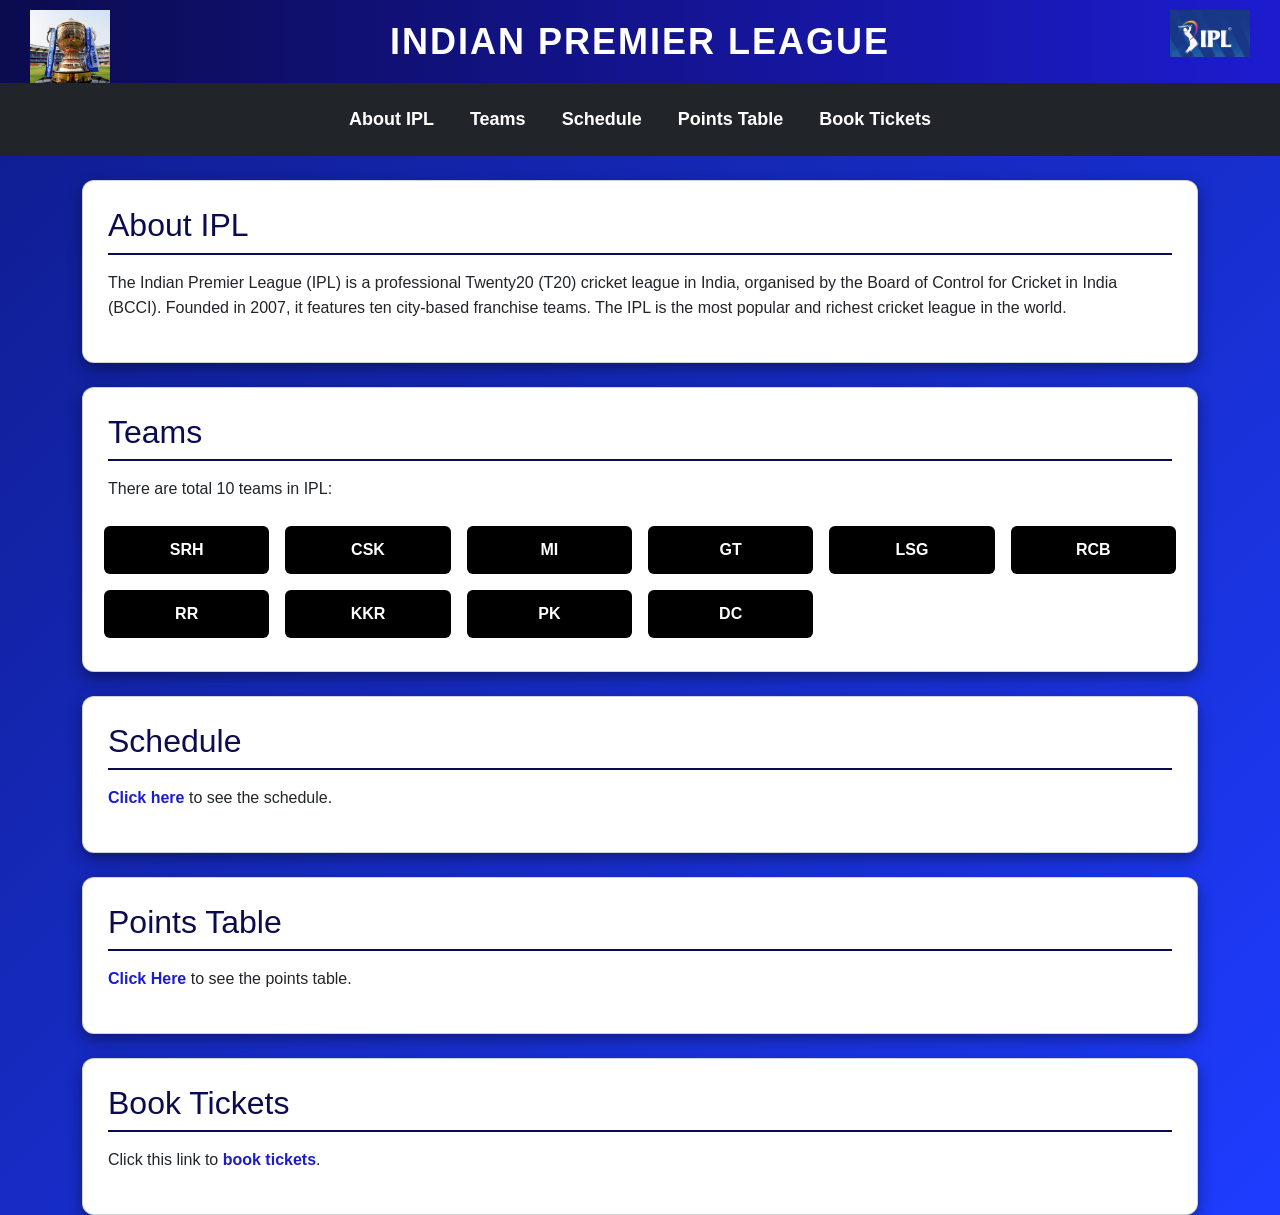
<file: index.html>
<!DOCTYPE html>
<html lang="en">
<head>
<meta charset="UTF-8">
<meta name="viewport" content="width=device-width, initial-scale=1.0">

<title>IPL website</title>

<link rel="icon" type="image/jpg" href="ipl.jpg">


<link href="https://cdn.jsdelivr.net/npm/bootstrap@5.3.2/dist/css/bootstrap.min.css" rel="stylesheet">  <!--Bootstrap-->

<link rel="stylesheet" href="ipl.css">

</head>

<body>

<header class="top-header text-center">
<h1 class="fw-bold">INDIAN PREMIER LEAGUE</h1>

<img class="logo" src="ipl.jpg">
<img class="trophy" src="trophy..jpg">

</header>




<nav class="navbar navbar-expand-lg navbar-dark bg-dark">

<div class="container">

<button class="navbar-toggler" type="button" data-bs-toggle="collapse" data-bs-target="#navmenu">
<span class="navbar-toggler-icon"></span>
</button>

<div class="collapse navbar-collapse justify-content-center" id="navmenu">

<ul class="navbar-nav">

<li class="nav-item">
<a class="nav-link" href="#about">About IPL</a>
</li>

<li class="nav-item">
<a class="nav-link" href="#teams">Teams</a>
</li>

<li class="nav-item">
<a class="nav-link" href="#shedule">Schedule</a>
</li>

<li class="nav-item">
<a class="nav-link" href="#pt">Points Table</a>
</li>

<li class="nav-item">
<a class="nav-link" href="#bt">Book Tickets</a>
</li>

</ul>

</div>

</div>

</nav>


<div class="container">

<section id="about" class="card mt-4">
<h2>About IPL</h2>

<p>
The Indian Premier League (IPL) is a professional Twenty20 (T20) cricket league in India,
organised by the Board of Control for Cricket in India (BCCI). Founded in 2007, it features
ten city-based franchise teams. The IPL is the most popular and richest cricket league in
the world.
</p>

</section>


<section id="teams" class="card mt-4">

<h2>Teams</h2>

<p>There are total 10 teams in IPL:</p>

<div class="row text-center">

<div class="col-md-2 col-6 p-2">
<a href="SRH.html"><div class="team-box">SRH</div></a>
</div>

<div class="col-md-2 col-6 p-2">
<a href="csk.html"><div class="team-box">CSK</div></a>
</div>

<div class="col-md-2 col-6 p-2">
<a href="mi.html"><div class="team-box">MI</div></a>
</div>

<div class="col-md-2 col-6 p-2">
<a href="gt.html"><div class="team-box">GT</div></a>
</div>

<div class="col-md-2 col-6 p-2">
<a href="lsg.html"><div class="team-box">LSG</div></a>
</div>

<div class="col-md-2 col-6 p-2">
<a href="rcb.html"><div class="team-box">RCB</div></a>
</div>

<div class="col-md-2 col-6 p-2">
<a href="rr.html"><div class="team-box">RR</div></a>
</div>

<div class="col-md-2 col-6 p-2">
<a href="kkr.html"><div class="team-box">KKR</div></a>
</div>

<div class="col-md-2 col-6 p-2">
<a href="pk.html"><div class="team-box">PK</div></a>
</div>

<div class="col-md-2 col-6 p-2">
<a href="dc.html"><div class="team-box">DC</div></a>
</div>

</div>

</section>


<section id="shedule" class="card mt-4">

<h2>Schedule</h2>

<p><a href="shedule.html">Click here</a> to see the schedule.</p>

</section>


<section id="pt" class="card mt-4">

<h2>Points Table</h2>

<p><a href="table.html">Click Here</a> to see the points table.</p>

</section>


<section id="bt" class="card mt-4">

<h2>Book Tickets</h2>

<p>Click this link to <a href="ticket.html">book tickets</a>.</p>

</section>

</div>


<script src="https://cdn.jsdelivr.net/npm/bootstrap@5.3.2/dist/js/bootstrap.bundle.min.js"></script>

</body>
</html>
</file>
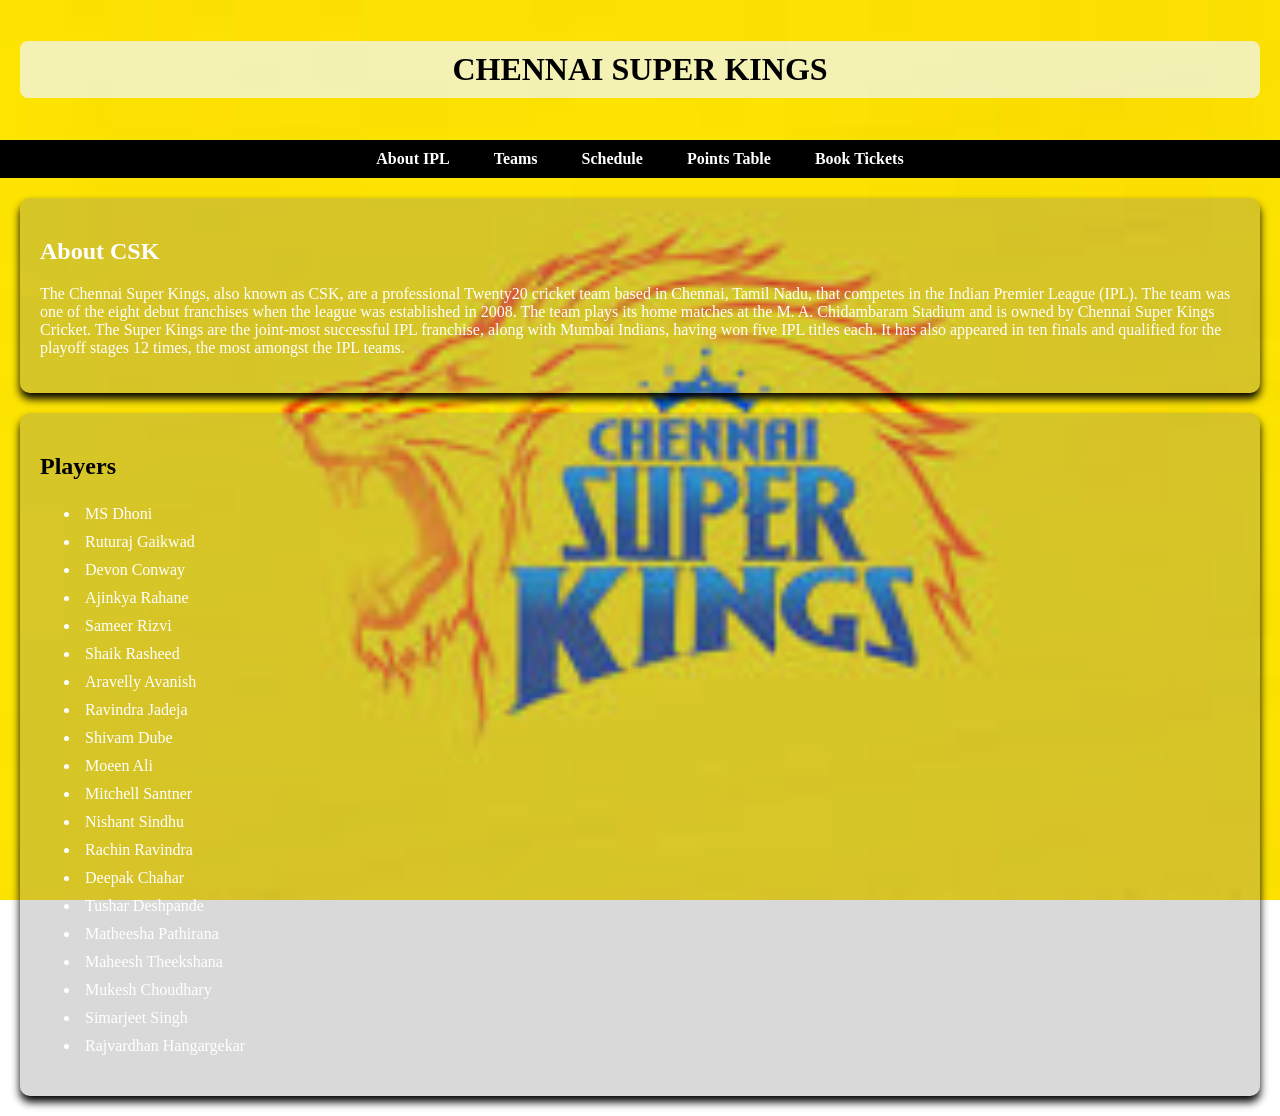
<file: csk.html>
<!--<!DOCTYPE html>
<html lang="en">
<head>
    <meta charset="UTF-8">
    <meta name="viewport" content="width=device-width, initial-scale=1.0">
    <title>CSK</title>
    <style>
        body{
             background-image: url(csk.jpg);
             background-size: cover;
             background-position: center;
             background-repeat: no-repeat;
             background-attachment: fixed;
             margin: 0;
             min-height: 100vh;
        }
        .head h1{
                flex: 1;
                text-align: center;
                color: black;
                background-color: rgb(240, 248, 255);
        }
        .navbar{
    background-color: black;
    text-align: center;
    padding: 10px 0;
    
}
.navbar a {
    color: white;
    text-decoration: none;
    margin: 0 20px;
    font-weight: bold;
}

.navbar a:hover {
    color: yellow;
}
        .card{
             margin-bottom: 20px;
             padding: 20px;
             border-radius: 10px;
             box-shadow: 0 6px 3px rgb(0, 0, 0);
             background: rgba(128, 128, 128, 0.258);
        }
    </style>
</head>
<body>
    <header class="head">
        <marquee><h1>CHENNAI SUPER KINGS</h1></marquee>
    </header>
    
     <nav class="navbar">
        <a href="index.html">About IPL</a>
        <a href="index.html">Teams</a>
        <a href="index.html">Schedule</a>
        <a href="index.html">Points Table</a>
        <a href="index.html">Book Tickets</a>

    </nav>

    <section id="about" class="card about">
        <h2>About CSK</h2>
        <p>The Chennai Super Kings, also known as CSK, are a professional Twenty20 cricket team based in Chennai, Tamil Nadu, that competes in the Indian Premier League (IPL). The team was one of the eight debut franchises when the league was established in 2008. The team plays its home matches at the M. A. Chidambaram Stadium and is owned by Chennai Super Kings Cricket.

        The Super Kings are the joint-most successful IPL franchise, along with Mumbai Indians, having won five IPL titles each. It has also appeared in ten finals and qualified for the playoff stages 12 times, the most amongst the IPL teams. The franchise has also won the Champions League Twenty20 twice in 2010 and 2014. The team is currently captained by Ruturaj Gaikwad and coached by Stephen Fleming.</p>

    </section>
    <section id="players" class="card players">
        <h2>Players</h2>
        <ul>
            <li>MS Dhoni</li>
            <li>Ruturaj Gaikwad</li>
            <li>Devon Conway</li>
            <li>Ajinkya Rahane</li>
            <li>Sameer Rizvi </li>
            <li>Shaik Rasheed </li>
            <li>Aravelly Avanish </li>
            <li>Ravindra Jadeja </li>
            <li>Shivam Dube</li> 
            <li>Moeen Ali </li>
            <li>Mitchell Santne</li>
            <li>Nishant Sindhu </li>
            <li>Rachin Ravindra </li>
            <li>Deepak Chahar </li>
            <li>Tushar Deshpande </li>
            <li>atheesha Pathirana </li>
            <li>Maheesh Theekshana </li>
            <li>Mukesh Choudhary </li>
            <li>Simarjeet Singh </li>
            <li>Rajvardhan Hangargekar</li>
        </ul>

    </section>
    
</body>
</html>-->

<!DOCTYPE html>
<html lang="en">
<head>
<meta charset="UTF-8">
<meta name="viewport" content="width=device-width, initial-scale=1.0">
<title>CSK</title>

<style>

body{
    background-image: url(csk.jpg);
    background-size: cover;
    background-position: center;
    background-repeat: no-repeat;
    background-attachment: fixed;
    margin:0;
    min-height:100vh;
}

/* HEADER */

.head{
    text-align:center;
    padding:20px;
}

/* HEADING ANIMATION */

.head h1{
    text-align:center;
    color:black;
    background-color:rgba(240,248,255,0.7);
    padding:10px;
    border-radius:8px;

    animation: slideDown 2s ease;
}

/* SLIDE ANIMATION */

@keyframes slideDown{
    from{
        transform:translateY(-100px);
        opacity:0;
    }

    to{
        transform:translateY(0);
        opacity:1;
    }
}


/* NAVBAR */

.navbar{
    background-color:black;
    text-align:center;
    padding:10px 0;
}

.navbar a{
    color:white;
    text-decoration:none;
    margin:0 20px;
    font-weight:bold;
    transition:0.3s;
}

.navbar a:hover{
    color:yellow;
}


/* CARD */

.card{
    margin:20px;
    padding:20px;
    border-radius:10px;
    box-shadow:0 6px 8px black;
    background:rgba(128,128,128,0.3);

    animation: fadeUp 1.5s ease;
}

.about{
    color:white;
}


/* SECTION FADE ANIMATION */

@keyframes fadeUp{
    from{
        transform:translateY(50px);
        opacity:0;
    }

    to{
        transform:translateY(0);
        opacity:1;
    }
}


/* PLAYER LIST */

.players ul{
    color:white;
}

.players li{
    padding:5px;
    transition:0.3s;
}

/* PLAYER HOVER EFFECT */

.players li:hover{
    transform:translateX(10px);
    color:yellow;
}

</style>
</head>

<body>

<header class="head">
<h1>CHENNAI SUPER KINGS</h1>
</header>


<nav class="navbar">
<a href="index.html">About IPL</a>
<a href="index.html">Teams</a>
<a href="index.html">Schedule</a>
<a href="index.html">Points Table</a>
<a href="index.html">Book Tickets</a>
</nav>


<section id="about" class="card about">

<h2>About CSK</h2>

<p>
The Chennai Super Kings, also known as CSK, are a professional Twenty20 cricket team based in Chennai,
Tamil Nadu, that competes in the Indian Premier League (IPL). The team was one of the eight debut
franchises when the league was established in 2008. The team plays its home matches at the
M. A. Chidambaram Stadium and is owned by Chennai Super Kings Cricket.

The Super Kings are the joint-most successful IPL franchise, along with Mumbai Indians,
having won five IPL titles each. It has also appeared in ten finals and qualified for
the playoff stages 12 times, the most amongst the IPL teams.
</p>

</section>


<section id="players" class="card players">

<h2>Players</h2>

<ul>
<li>MS Dhoni</li>
<li>Ruturaj Gaikwad</li>
<li>Devon Conway</li>
<li>Ajinkya Rahane</li>
<li>Sameer Rizvi</li>
<li>Shaik Rasheed</li>
<li>Aravelly Avanish</li>
<li>Ravindra Jadeja</li>
<li>Shivam Dube</li>
<li>Moeen Ali</li>
<li>Mitchell Santner</li>
<li>Nishant Sindhu</li>
<li>Rachin Ravindra</li>
<li>Deepak Chahar</li>
<li>Tushar Deshpande</li>
<li>Matheesha Pathirana</li>
<li>Maheesh Theekshana</li>
<li>Mukesh Choudhary</li>
<li>Simarjeet Singh</li>
<li>Rajvardhan Hangargekar</li>
</ul>

</section>

</body>
</html>
</file>
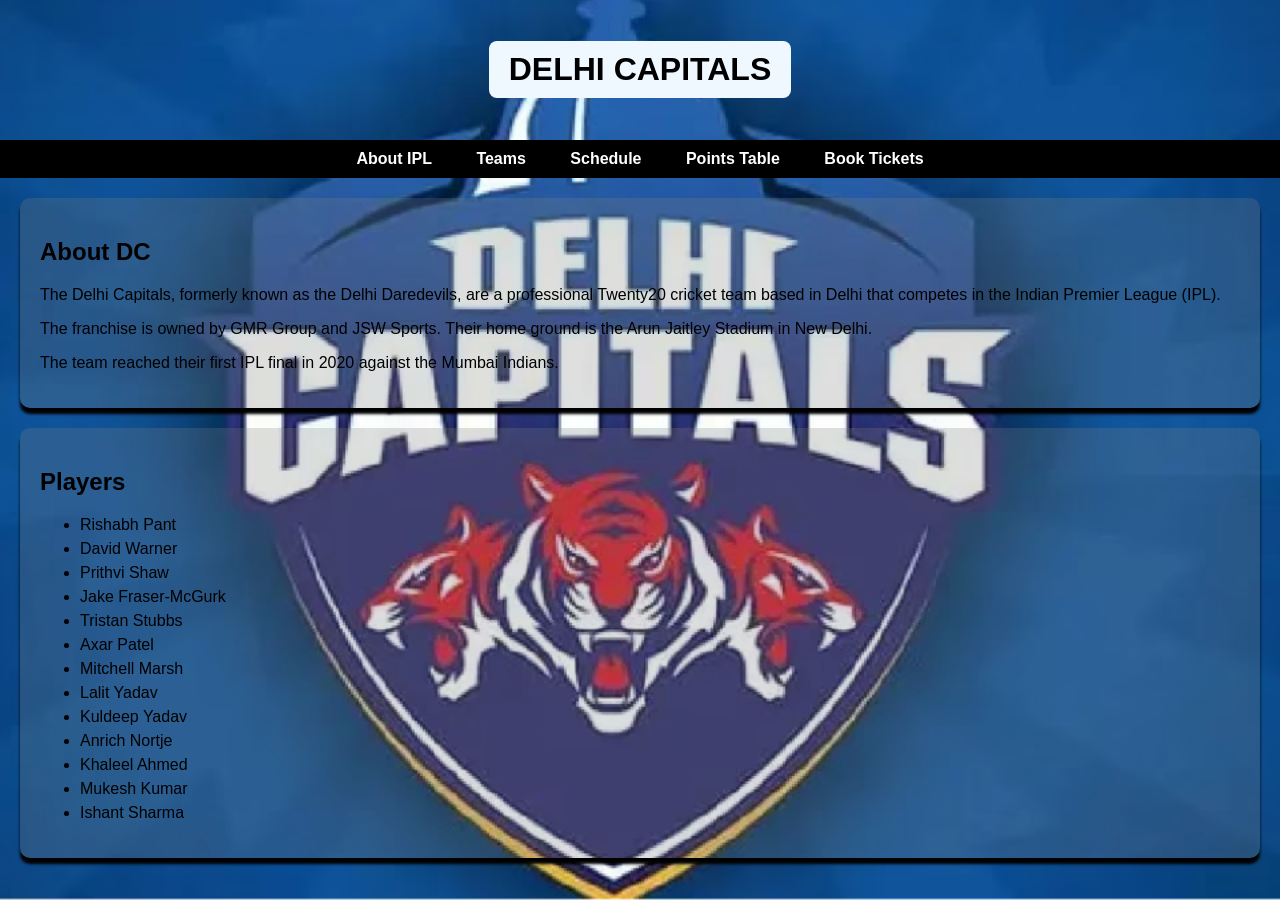
<file: dc.html>
<!--<!DOCTYPE html>
<html lang="en">
<head>
    <meta charset="UTF-8">
    <meta name="viewport" content="width=device-width, initial-scale=1.0">
    <title>DC</title>
    <style>
        body{
             background-image: url(dc.jpg);
             background-size: cover;
             background-position: center;
             background-repeat: no-repeat;
             background-attachment: fixed;
             margin: 0;
             min-height: 100vh;
        }
        .head h1{
                flex: 1;
                text-align: center;
                color: black;
                background-color: rgb(240, 248, 255);
        }
        .navbar{
            background-color: rgb(0, 0, 0);
            text-align: center;
            padding: 10px 0;
        }
        .navbar a {
                  color: white;
                 text-decoration: none;
                 margin: 0 20px;
                 font-weight: bold;
        }

        .navbar a:hover {
                 color: rgb(250, 254, 1);
        }
        .card{
             margin-bottom: 20px;
             padding: 20px;
             border-radius: 10px;
             box-shadow: 0 6px 3px rgb(0, 0, 0);
             background: rgba(128, 128, 128, 0.258);
        }
    </style>
</head>
<body>
     <header class="head">
        <marquee><h1>DELHI CAPITALS</h1></marquee>
    </header>
     <nav class="navbar">
        <a href="index.html">About IPL</a>
        <a href="index.html">Teams</a>
        <a href="index.html">Schedule</a>
        <a href="index.html">Points Table</a>
        <a href="index.html">Book Tickets</a>

    </nav>

    <section id="about" class="card about">
        <h2>About DC</h2>
        <p>The Delhi Capitals, formerly the Delhi Daredevils, are a professional Twenty20 cricket team based in Delhi that competes in the Indian Premier League (IPL). The franchise is owned by GMR Group and JSW Sports. Its home ground is Arun Jaitley Stadium in New Delhi. The team is captained by Axar Patel, and is coached by Hemang Badani. They appeared in their first IPL final in 2020 against Mumbai Indians.</p>

    </section>
    <section id="players" class="card players">
        <h2>Players</h2>
        <ul>
            <li>Rishabh Pant</li>
  <li>David Warner</li>
  <li>Prithvi Shaw</li>
  <li>Jake Fraser-McGurk</li>
  <li>Tristan Stubbs</li>
  <li>Axar Patel</li>
  <li>Mitchell Marsh</li>
  <li>Lalit Yadav</li>
  <li>Kuldeep Yadav</li>
  <li>Anrich Nortje</li>
  <li>Khaleel Ahmed</li>
  <li>Mukesh Kumar</li>
  <li>Ishant Sharma</li>
        </ul>
    
</body>
</html>-->

<!DOCTYPE html>
<html lang="en">
<head>
<meta charset="UTF-8">
<meta name="viewport" content="width=device-width, initial-scale=1.0">
<title>DC</title>

<style>

body{
background-image:url(dc.jpg);
background-size:cover;
background-position:center;
background-repeat:no-repeat;
background-attachment:fixed;
margin:0;
min-height:100vh;
font-family:Arial, sans-serif;
}

/* HEADER */

.head{
text-align:center;
padding:20px;
}

.head h1{
color:black;
background-color:rgb(240,248,255);
display:inline-block;
padding:10px 20px;
border-radius:8px;
animation:slideDown 1.5s ease;
}

/* NAVBAR */

.navbar{
background-color:black;
text-align:center;
padding:10px 0;
}

.navbar a{
color:white;
text-decoration:none;
margin:0 20px;
font-weight:bold;
}

.navbar a:hover{
color:rgb(250,254,1);
}

/* CARDS */

.card{
margin:20px;
padding:20px;
border-radius:10px;
box-shadow:0 6px 3px black;
background:rgba(128,128,128,0.25);
animation:fadeUp 1.5s ease;
}

/* PLAYER HOVER */

.players li{
margin:6px 0;
transition:0.3s;
}

.players li:hover{
color:yellow;
transform:translateX(10px);
}

/* ANIMATIONS */

@keyframes slideDown{
from{
transform:translateY(-80px);
opacity:0;
}
to{
transform:translateY(0);
opacity:1;
}
}

@keyframes fadeUp{
from{
transform:translateY(50px);
opacity:0;
}
to{
transform:translateY(0);
opacity:1;
}
}

</style>
</head>

<body>

<header class="head">
<h1>DELHI CAPITALS</h1>
</header>

<nav class="navbar">
<a href="index.html">About IPL</a>
<a href="index.html">Teams</a>
<a href="index.html">Schedule</a>
<a href="index.html">Points Table</a>
<a href="index.html">Book Tickets</a>
</nav>

<section id="about" class="card about">

<h2>About DC</h2>

<p>
The Delhi Capitals, formerly known as the Delhi Daredevils, are a professional Twenty20 cricket team based in Delhi that competes in the Indian Premier League (IPL).
</p>

<p>
The franchise is owned by GMR Group and JSW Sports. Their home ground is the Arun Jaitley Stadium in New Delhi.
</p>

<p>
The team reached their first IPL final in 2020 against the Mumbai Indians.
</p>

</section>

<section id="players" class="card players">

<h2>Players</h2>

<ul>
<li>Rishabh Pant</li>
<li>David Warner</li>
<li>Prithvi Shaw</li>
<li>Jake Fraser-McGurk</li>
<li>Tristan Stubbs</li>
<li>Axar Patel</li>
<li>Mitchell Marsh</li>
<li>Lalit Yadav</li>
<li>Kuldeep Yadav</li>
<li>Anrich Nortje</li>
<li>Khaleel Ahmed</li>
<li>Mukesh Kumar</li>
<li>Ishant Sharma</li>
</ul>

</section>

</body>
</html>
</file>
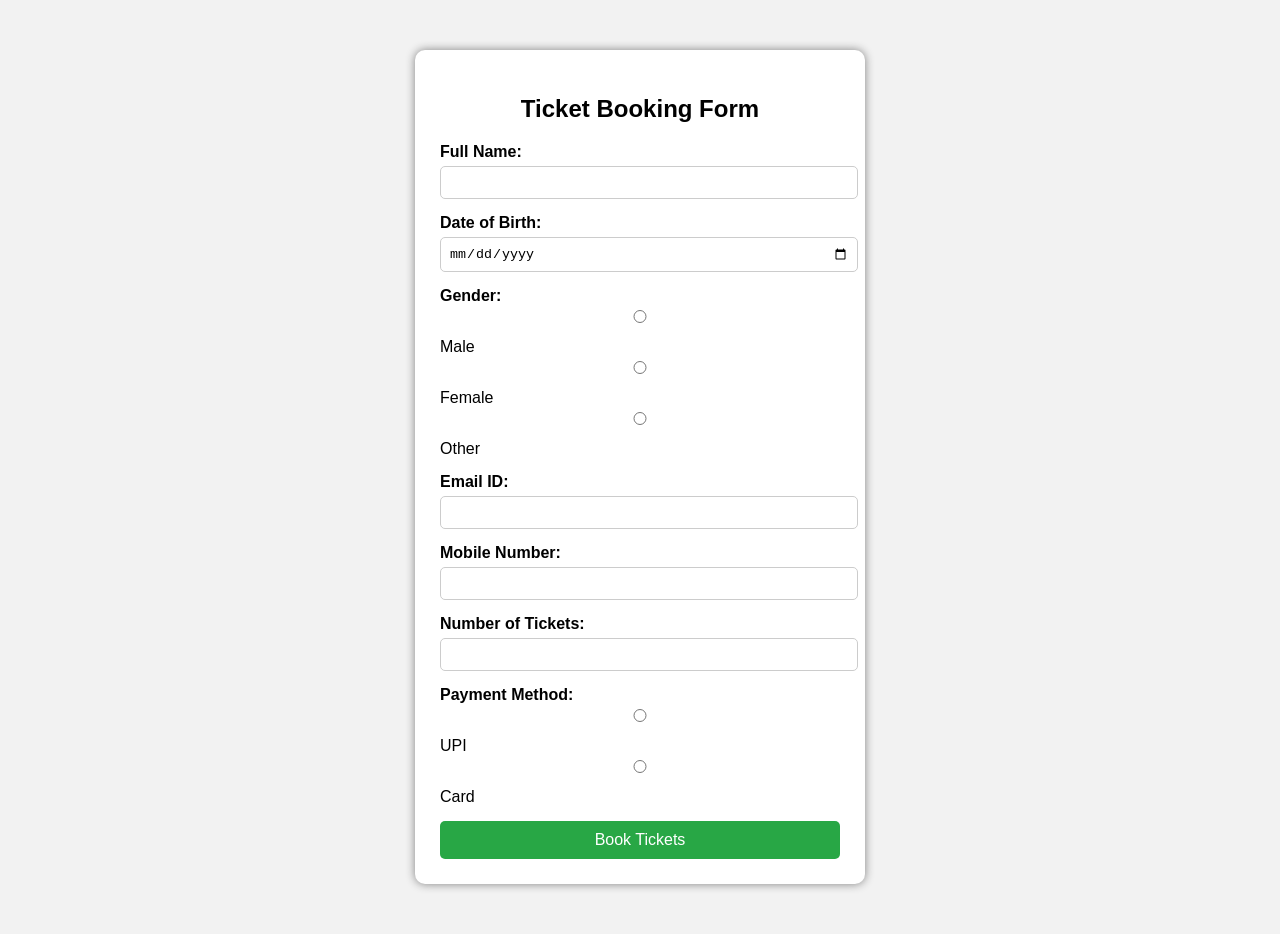
<file: form2.html>
<!DOCTYPE html>
<html lang="en">
<head>
    <meta charset="UTF-8">
    <meta name="viewport" content="width=device-width, initial-scale=1.0">
    <title>Ticket Booking Form</title>

    <style>
        body {
            font-family: Arial, sans-serif;
            background-color: #f2f2f2;
        }

        .container {
            width: 400px;
            margin: 50px auto;
            background-color: white;
            padding: 25px;
            border-radius: 10px;
            box-shadow: 0 0 10px gray;
        }

        h2 {
            text-align: center;
        }

        label {
            font-weight: bold;
        }

        input, select {
            width: 100%;
            padding: 8px;
            margin: 5px 0 15px 0;
            border-radius: 5px;
            border: 1px solid #ccc;
        }

        .gender, .payment {
            margin-bottom: 15px;
        }

        button {
            width: 100%;
            padding: 10px;
            background-color: #28a745;
            color: white;
            border: none;
            border-radius: 5px;
            font-size: 16px;
            cursor: pointer;
        }

        button:hover {
            background-color: #218838;
        }
    </style>
</head>
<body>

<div class="container">
    <h2>Ticket Booking Form</h2>

    <form>

        <label>Full Name:</label>
        <input type="text" name="name" required>

        <label>Date of Birth:</label>
        <input type="date" name="dob" required>

        <label>Gender:</label>
        <div class="gender">
            <input type="radio" name="gender" value="Male"> Male
            <input type="radio" name="gender" value="Female"> Female
            <input type="radio" name="gender" value="Other"> Other
        </div>

        <label>Email ID:</label>
        <input type="email" name="email" required>

        <label>Mobile Number:</label>
        <input type="tel" name="mobile" pattern="[0-9]{10}" required>

        <label>Number of Tickets:</label>
        <input type="number" name="tickets" min="1" max="10" required>

        <label>Payment Method:</label>
        <div class="payment">
            <input type="radio" name="payment" value="UPI"> UPI
            <input type="radio" name="payment" value="Card"> Card
        </div>

        <button type="submit">Book Tickets</button>

    </form>
</div>

</body>
</html>
</file>
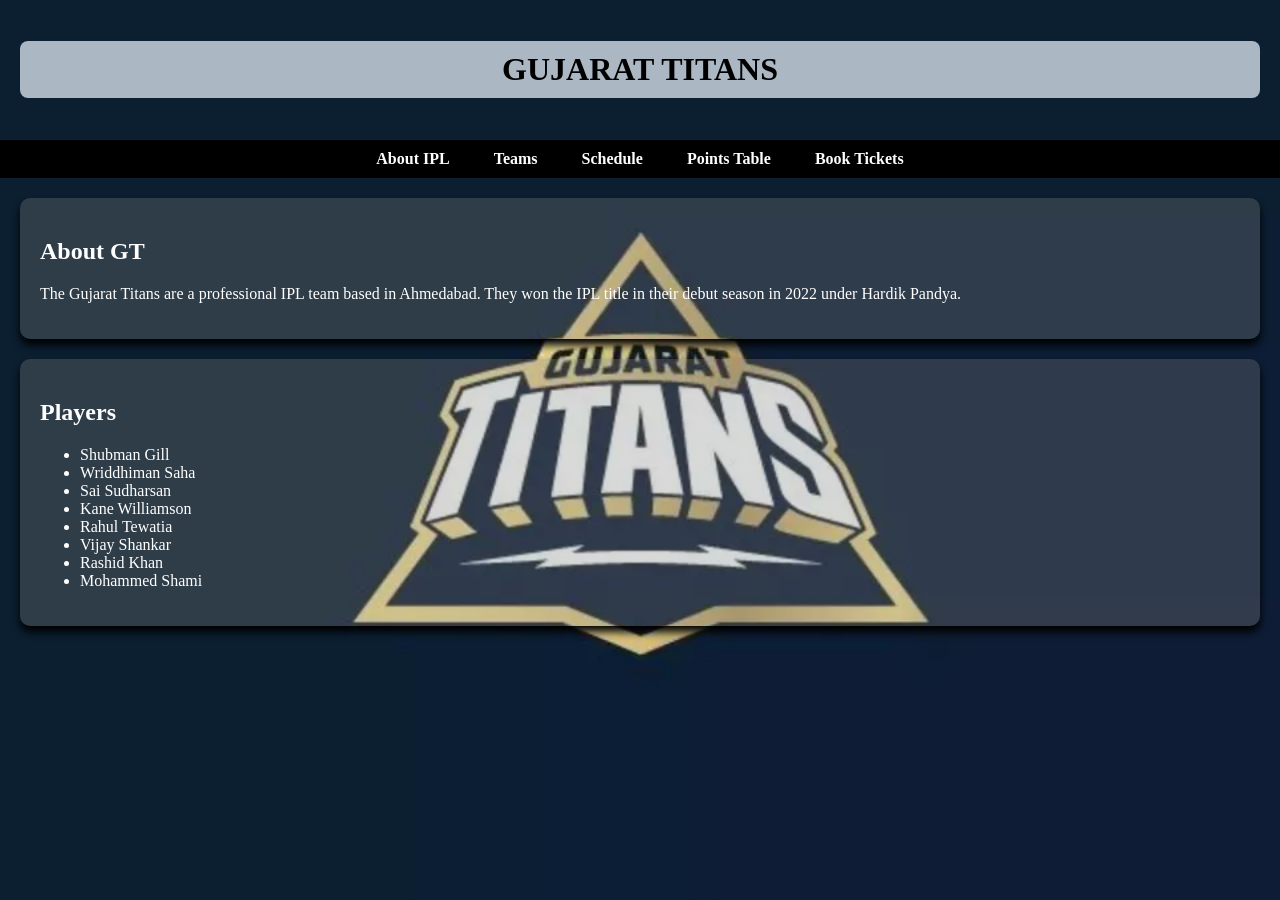
<file: gt.html>
<!--<!DOCTYPE html>
<html lang="en">
<head>
    <meta charset="UTF-8">
    <meta name="viewport" content="width=device-width, initial-scale=1.0">
    <title>GT</title>
    <style>
        body{
             background-image: url(gt.jpg);
             background-size: cover;
             background-position: center;
             background-repeat: no-repeat;
             background-attachment: fixed;
             margin: 0;
             min-height: 100vh;
        }
        .head h1{
                flex: 1;
                text-align: center;
                color: black;
                background-color: rgb(240, 248, 255);
        }
        .navbar{
            background-color: rgb(0, 0, 0);
            text-align: center;
            padding: 10px 0;
        }
        .navbar a {
                  color: white;
                 text-decoration: none;
                 margin: 0 20px;
                 font-weight: bold;
        }

        .navbar a:hover {
                 color: rgb(250, 254, 1);
        }
        .card{
             margin-bottom: 20px;
             padding: 20px;
             border-radius: 10px;
             box-shadow: 0 6px 3px rgb(0, 0, 0);
             background: rgba(128, 128, 128, 0.258);
        }
    </style>
</head>
<body>
     <header class="head">
        <marquee><h1>GUJARAT TITANS</h1></marquee>
    </header>
    <nav class="navbar">
        <a href="index.html">About IPL</a>
        <a href="index.html">Teams</a>
        <a href="index.html">Schedule</a>
        <a href="index.html">Points Table</a>
        <a href="index.html">Book Tickets</a>

    </nav>

    <section id="about" class="card about">
        <h2>About GT</h2>
        <p>The Gujarat Titans, also known as GT, are a professional Twenty20 cricket team based in Ahmedabad, Gujarat, that competes in the Indian Premier League (IPL). The home ground of the team is Narendra Modi Stadium in Ahmedabad. The franchise is owned by Torrent Group and CVC Capital Partners. The team is captained by Shubman Gill and coached by Ashish Nehra.[1] They won their maiden title in their debut season in 2022 under captain Hardik Pandya and secured the runners-up position the following season, in 2023.</p>

    </section>
    <section id="players" class="card players">
        <h2>Players</h2>
        <ul>
            <li>Shubman Gill</li>
  <li>Wriddhiman Saha</li>
  <li>Sai Sudharsan</li>
  <li>Kane Williamson</li>
  <li>Rahul Tewatia</li>
  <li>Vijay Shankar</li>
  <li>Azmatullah Omarzai</li>
  <li>Rashid Khan</li>
  <li>Mohammed Shami</li>
  <li>Noor Ahmad</li>
  <li>Spencer Johnson</li>
  <li>Umesh Yadav</li>
  <li>Kartik Tyagi</li>
        </ul>

    </section>
    
</body>
</html>-->

<!DOCTYPE html>
<html lang="en">
<head>
<meta charset="UTF-8">
<meta name="viewport" content="width=device-width, initial-scale=1.0">
<title>GT</title>

<style>

body{
background-image:url(gt.jpg);
background-size:cover;
background-position:center;
background-attachment:fixed;
margin:0;
min-height:100vh;
}

/* HEADER */

.head{
text-align:center;
padding:20px;
}

.head h1{
background:rgba(240,248,255,0.7);
padding:10px;
border-radius:8px;
animation:slideDown 2s ease;
}

/* NAVBAR */

.navbar{
background:black;
text-align:center;
padding:10px;
}

.navbar a{
color:white;
margin:0 20px;
text-decoration:none;
font-weight:bold;
}

.navbar a:hover{
color:yellow;
}

/* CARD */

.card{
margin:20px;
padding:20px;
border-radius:10px;
background:rgba(128,128,128,0.3);
box-shadow:0 6px 8px black;
animation:fadeUp 1.5s ease;
color:white;
}

/* ANIMATIONS */

@keyframes slideDown{
from{transform:translateY(-100px);opacity:0;}
to{transform:translateY(0);opacity:1;}
}

@keyframes fadeUp{
from{transform:translateY(50px);opacity:0;}
to{transform:translateY(0);opacity:1;}
}

/* PLAYER HOVER */

.players li{
transition:0.3s;
}

.players li:hover{
transform:translateX(10px);
color:yellow;
}

</style>
</head>

<body>

<header class="head">
<h1>GUJARAT TITANS</h1>
</header>

<nav class="navbar">
<a href="index.html">About IPL</a>
<a href="index.html">Teams</a>
<a href="index.html">Schedule</a>
<a href="index.html">Points Table</a>
<a href="index.html">Book Tickets</a>
</nav>

<section class="card">
<h2>About GT</h2>
<p>The Gujarat Titans are a professional IPL team based in Ahmedabad. They won the IPL title in their debut season in 2022 under Hardik Pandya.</p>
</section>

<section class="card players">
<h2>Players</h2>
<ul>
<li>Shubman Gill</li>
<li>Wriddhiman Saha</li>
<li>Sai Sudharsan</li>
<li>Kane Williamson</li>
<li>Rahul Tewatia</li>
<li>Vijay Shankar</li>
<li>Rashid Khan</li>
<li>Mohammed Shami</li>
</ul>
</section>

</body>
</html>
</file>
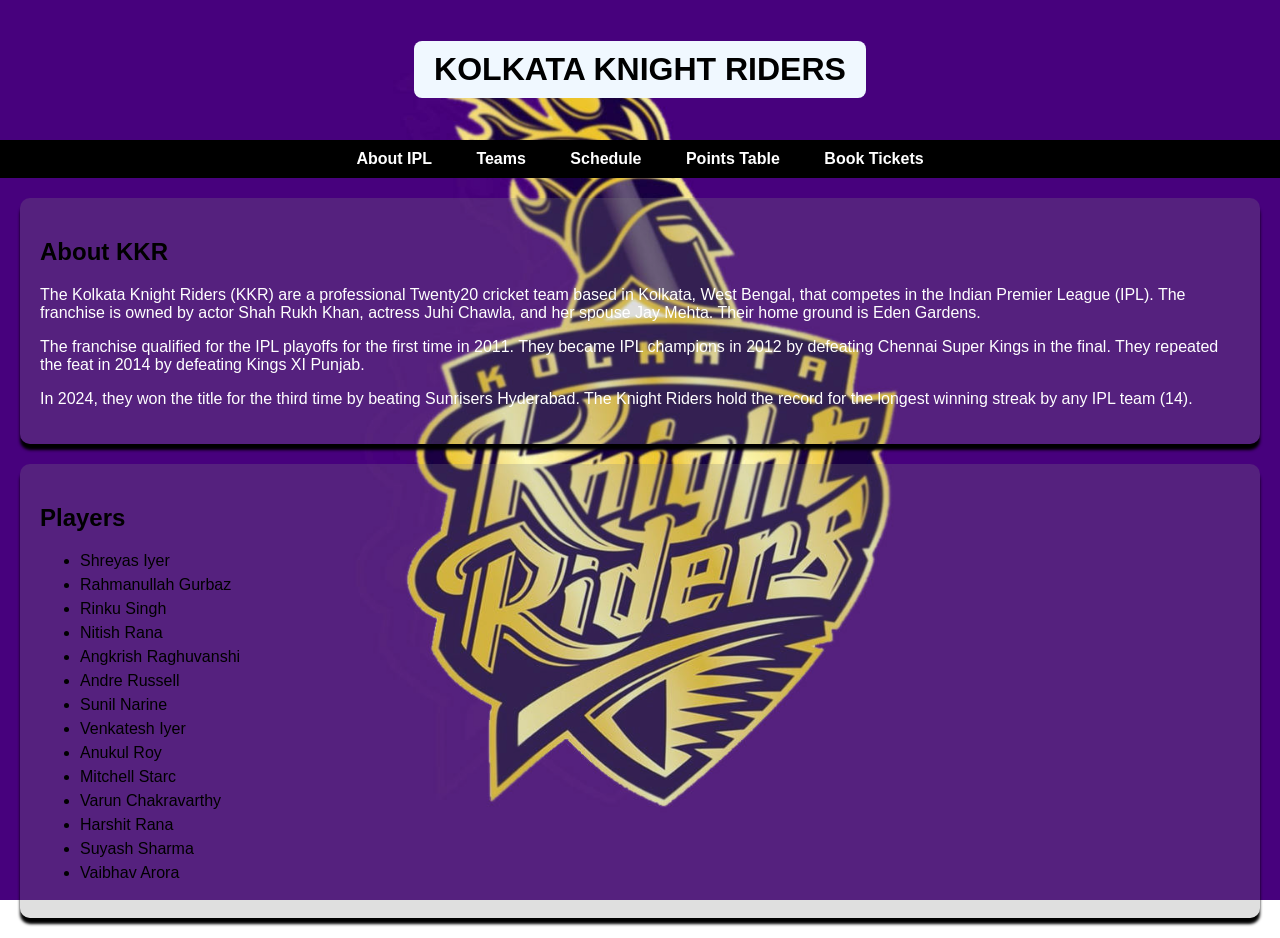
<file: kkr.html>
<!--<!DOCTYPE html>
<html lang="en">
<head>
    <meta charset="UTF-8">
    <meta name="viewport" content="width=device-width, initial-scale=1.0">
    <title>KKR</title>
    <style>
        body{
             background-image: url(kkr.jpg);
             background-size: cover;
             background-position: center;
             background-repeat: no-repeat;
             background-attachment: fixed;
             margin: 0;
             min-height: 100vh;
        }
        .head h1{
                flex: 1;
                text-align: center;
                color: black;
                background-color: rgb(240, 248, 255);
        }
        .navbar{
            background-color: rgb(0, 0, 0);
            text-align: center;
            padding: 10px 0;
        }
        .navbar a {
                  color: white;
                 text-decoration: none;
                 margin: 0 20px;
                 font-weight: bold;
        }

        .navbar a:hover {
                 color: rgb(250, 254, 1);
        }
        .card{
             margin-bottom: 20px;
             padding: 20px;
             border-radius: 10px;
             box-shadow: 0 6px 3px rgb(0, 0, 0);
             background: rgba(128, 128, 128, 0.258);
        }
        p{
            color: white;
        }
    </style>
</head>
<body>
     <header class="head">
        <marquee><h1>KOLKATA KNIGHT RIDERS</h1></marquee>
    </header>
    <nav class="navbar">
        <a href="index.html">About IPL</a>
        <a href="index.html">Teams</a>
        <a href="index.html">Schedule</a>
        <a href="index.html">Points Table</a>
        <a href="index.html">Book Tickets</a>

    </nav>

    <section id="about" class="card about">
        <h2>About KKR</h2>
        <p>The Kolkata Knight Riders, also known as KKR, are a professional Twenty20 cricket team based in Kolkata, West Bengal, that competes in the Indian Premier League (IPL). The franchise is owned by actor Shah Rukh Khan, actress Juhi Chawla, and her spouse Jay Mehta. Their home ground is Eden Gardens.

        The franchise, which has gained immense popularity due to its association with celebrity owners, qualified for the IPL playoffs for the first time in 2011. They became the IPL champions in 2012, by defeating Chennai Super Kings in the final. They repeated the feat in 2014, defeating Kings XI Punjab. In 2024, they won the title for the third time by beating Sunrisers Hyderabad. The Knight Riders hold the record for the longest winning streak by any IPL team (14).</p>

    </section>
    <section id="players" class="card players">
        <h2>Players</h2>
        <ul>
             <li>Shreyas Iyer</li>
  <li>Rahmanullah Gurbaz</li>
  <li>Rinku Singh</li>
  <li>Nitish Rana</li>
  <li>Angkrish Raghuvanshi</li>
  <li>Andre Russell</li>
  <li>Sunil Narine</li>
  <li>Venkatesh Iyer</li>
  <li>Anukul Roy</li>
  <li>Mitchell Starc</li>
  <li>Varun Chakravarthy</li>
  <li>Harshit Rana</li>
  <li>Suyash Sharma</li>
  <li>Vaibhav Arora</li>
        </ul>
    
</body>
</html>-->

<!DOCTYPE html>
<html lang="en">
<head>
<meta charset="UTF-8">
<meta name="viewport" content="width=device-width, initial-scale=1.0">
<title>KKR</title>

<style>

body{
background-image:url(kkr.jpg);
background-size:cover;
background-position:center;
background-repeat:no-repeat;
background-attachment:fixed;
margin:0;
min-height:100vh;
font-family:Arial, sans-serif;
}

/* HEADER */

.head{
text-align:center;
padding:20px;
}

.head h1{
text-align:center;
color:black;
background-color:rgb(240,248,255);
display:inline-block;
padding:10px 20px;
border-radius:8px;
animation:slideDown 1.5s ease;
}

/* NAVBAR */

.navbar{
background-color:black;
text-align:center;
padding:10px 0;
}

.navbar a{
color:white;
text-decoration:none;
margin:0 20px;
font-weight:bold;
}

.navbar a:hover{
color:rgb(250,254,1);
}

/* CARD */

.card{
margin:20px;
padding:20px;
border-radius:10px;
box-shadow:0 6px 3px black;
background:rgba(128,128,128,0.25);
animation:fadeUp 1.5s ease;
}

/* TEXT */

p{
color:white;
}

/* PLAYER HOVER */

.players li{
margin:6px 0;
transition:0.3s;
}

.players li:hover{
color:yellow;
transform:translateX(10px);
}

/* ANIMATIONS */

@keyframes slideDown{
from{
transform:translateY(-80px);
opacity:0;
}
to{
transform:translateY(0);
opacity:1;
}
}

@keyframes fadeUp{
from{
transform:translateY(50px);
opacity:0;
}
to{
transform:translateY(0);
opacity:1;
}
}

</style>
</head>

<body>

<header class="head">
<h1>KOLKATA KNIGHT RIDERS</h1>
</header>

<nav class="navbar">
<a href="index.html">About IPL</a>
<a href="index.html">Teams</a>
<a href="index.html">Schedule</a>
<a href="index.html">Points Table</a>
<a href="index.html">Book Tickets</a>
</nav>

<section id="about" class="card about">

<h2>About KKR</h2>

<p>
The Kolkata Knight Riders (KKR) are a professional Twenty20 cricket team based in Kolkata, West Bengal, that competes in the Indian Premier League (IPL). The franchise is owned by actor Shah Rukh Khan, actress Juhi Chawla, and her spouse Jay Mehta. Their home ground is Eden Gardens.
</p>

<p>
The franchise qualified for the IPL playoffs for the first time in 2011. They became IPL champions in 2012 by defeating Chennai Super Kings in the final. They repeated the feat in 2014 by defeating Kings XI Punjab.
</p>

<p>
In 2024, they won the title for the third time by beating Sunrisers Hyderabad. The Knight Riders hold the record for the longest winning streak by any IPL team (14).
</p>

</section>

<section id="players" class="card players">

<h2>Players</h2>

<ul>
<li>Shreyas Iyer</li>
<li>Rahmanullah Gurbaz</li>
<li>Rinku Singh</li>
<li>Nitish Rana</li>
<li>Angkrish Raghuvanshi</li>
<li>Andre Russell</li>
<li>Sunil Narine</li>
<li>Venkatesh Iyer</li>
<li>Anukul Roy</li>
<li>Mitchell Starc</li>
<li>Varun Chakravarthy</li>
<li>Harshit Rana</li>
<li>Suyash Sharma</li>
<li>Vaibhav Arora</li>
</ul>

</section>

</body>
</html>
</file>
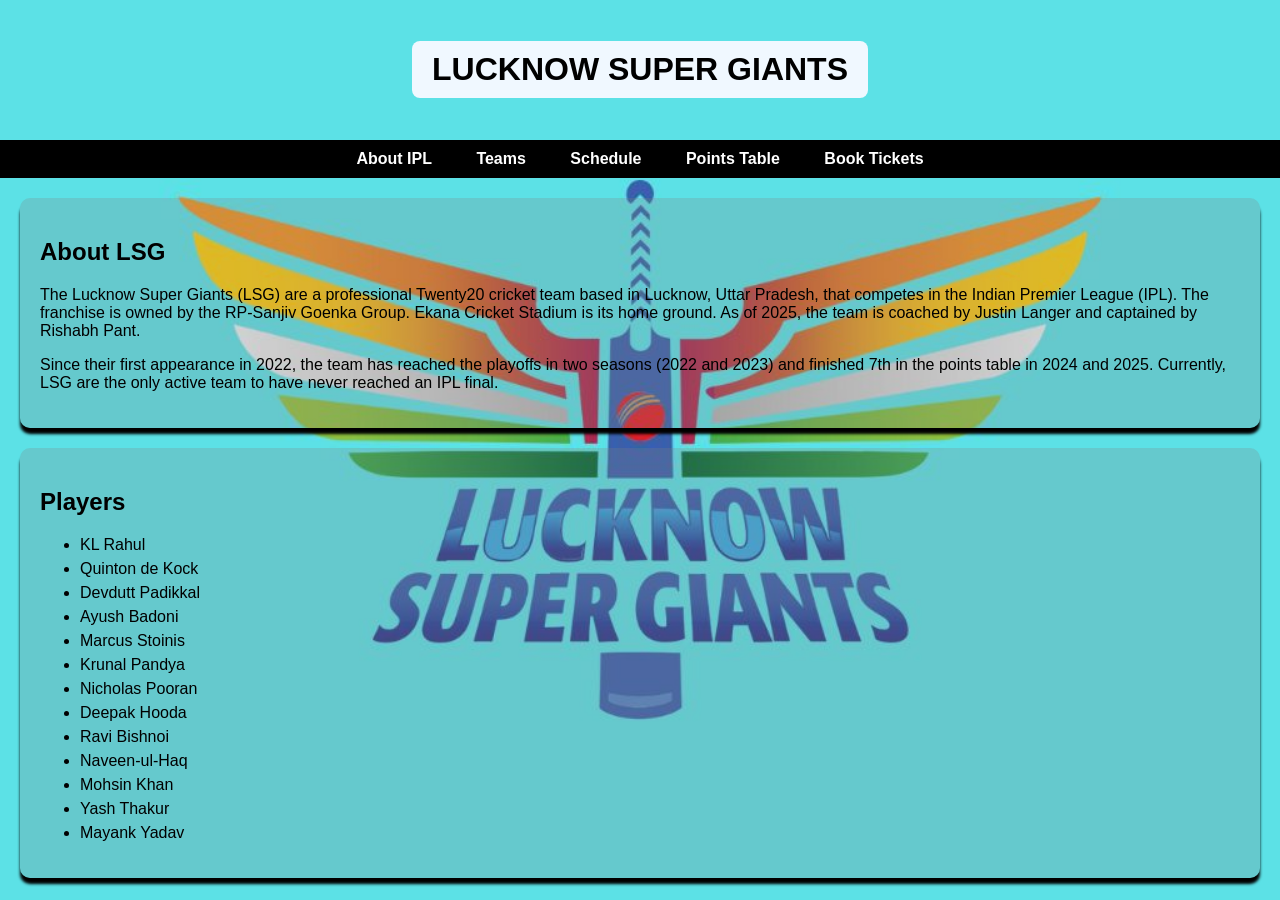
<file: lsg.html>
<!--<!DOCTYPE html>
<html lang="en">
<head>
    <meta charset="UTF-8">
    <meta name="viewport" content="width=device-width, initial-scale=1.0">
    <title>LSG</title>
    <style>
        body{
             background-image: url(lsg.jpg);
             background-size: cover;
             background-position: center;
             background-repeat: no-repeat;
             background-attachment: fixed;
             margin: 0;
             min-height: 100vh;
        }
        .head h1{
                flex: 1;
                text-align: center;
                color: black;
                background-color: rgb(240, 248, 255);
        }
        .navbar{
            background-color: rgb(0, 0, 0);
            text-align: center;
            padding: 10px 0;
        }
        .navbar a {
                  color: white;
                 text-decoration: none;
                 margin: 0 20px;
                 font-weight: bold;
        }

        .navbar a:hover {
                 color: rgb(250, 254, 1);
        }
        .card{
             margin-bottom: 20px;
             padding: 20px;
             border-radius: 10px;
             box-shadow: 0 6px 3px rgb(0, 0, 0);
             background: rgba(128, 128, 128, 0.258);
        }
    </style>
</head>
<body>
     <header class="head">
        <marquee><h1>LUCKNOW SUPER GAINTS</h1></marquee>
    </header>
     <nav class="navbar">
        <a href="index.html">About IPL</a>
        <a href="index.html">Teams</a>
        <a href="index.html">Schedule</a>
        <a href="index.html">Points Table</a>
        <a href="index.html">Book Tickets</a>

    </nav>

    <section id="about" class="card about">
        <h2>About LSG</h2>
        <p>The Lucknow Super Giants, also known as LSG, are a professional Twenty20 cricket team based in Lucknow, Uttar Pradesh, that competes in the Indian Premier League (IPL). The franchise is owned by RP-Sanjiv Goenka Group. Ekana Cricket Stadium is its home ground. As of 2025, the team is coached by Justin Langer and captained by Rishabh Pant.

        Since the first appearance in 2022, the team has reached the playoffs in two seasons (2022, 2023) and finished at 7th in points table in 2024 and 2025. Currently, LSG are the only active team to have never reached an IPL final.</p>

    </section>
    <section id="players" class="card players">
        <h2>Players</h2>
        <ul>
            <li>KL Rahul</li>
  <li>Quinton de Kock</li>
  <li>Devdutt Padikkal</li>
  <li>Ayush Badoni</li>
  <li>Marcus Stoinis</li>
  <li>Krunal Pandya</li>
  <li>Nicholas Pooran</li>
  <li>Deepak Hooda</li>
  <li>Ravi Bishnoi</li>
  <li>Naveen-ul-Haq</li>
  <li>Mohsin Khan</li>
  <li>Yash Thakur</li>
  <li>Mayank Yadav</li>
            
        </ul>
    </section>    
    
</body>
</html>-->

<!DOCTYPE html>
<html lang="en">
<head>
<meta charset="UTF-8">
<meta name="viewport" content="width=device-width, initial-scale=1.0">
<title>LSG</title>

<style>

body{
background-image:url(lsg.jpg);
background-size:cover;
background-position:center;
background-repeat:no-repeat;
background-attachment:fixed;
margin:0;
min-height:100vh;
font-family:Arial, sans-serif;
}

/* HEADER */

.head{
text-align:center;
padding:20px;
}

.head h1{
color:black;
background-color:rgb(240,248,255);
display:inline-block;
padding:10px 20px;
border-radius:8px;
animation:slideDown 1.5s ease;
}

/* NAVBAR */

.navbar{
background-color:black;
text-align:center;
padding:10px 0;
}

.navbar a{
color:white;
text-decoration:none;
margin:0 20px;
font-weight:bold;
}

.navbar a:hover{
color:rgb(250,254,1);
}

/* CARD */

.card{
margin:20px;
padding:20px;
border-radius:10px;
box-shadow:0 6px 3px black;
background:rgba(128,128,128,0.25);
animation:fadeUp 1.5s ease;
}

/* PLAYER HOVER */

.players li{
margin:6px 0;
transition:0.3s;
}

.players li:hover{
color:yellow;
transform:translateX(10px);
}

/* ANIMATIONS */

@keyframes slideDown{
from{
transform:translateY(-80px);
opacity:0;
}
to{
transform:translateY(0);
opacity:1;
}
}

@keyframes fadeUp{
from{
transform:translateY(50px);
opacity:0;
}
to{
transform:translateY(0);
opacity:1;
}
}

</style>
</head>

<body>

<header class="head">
<h1>LUCKNOW SUPER GIANTS</h1>
</header>

<nav class="navbar">
<a href="index.html">About IPL</a>
<a href="index.html">Teams</a>
<a href="index.html">Schedule</a>
<a href="index.html">Points Table</a>
<a href="index.html">Book Tickets</a>
</nav>

<section id="about" class="card about">
<h2>About LSG</h2>

<p>
The Lucknow Super Giants (LSG) are a professional Twenty20 cricket team based in Lucknow, Uttar Pradesh, that competes in the Indian Premier League (IPL). The franchise is owned by the RP-Sanjiv Goenka Group. Ekana Cricket Stadium is its home ground. As of 2025, the team is coached by Justin Langer and captained by Rishabh Pant.
</p>

<p>
Since their first appearance in 2022, the team has reached the playoffs in two seasons (2022 and 2023) and finished 7th in the points table in 2024 and 2025. Currently, LSG are the only active team to have never reached an IPL final.
</p>

</section>

<section id="players" class="card players">
<h2>Players</h2>

<ul>
<li>KL Rahul</li>
<li>Quinton de Kock</li>
<li>Devdutt Padikkal</li>
<li>Ayush Badoni</li>
<li>Marcus Stoinis</li>
<li>Krunal Pandya</li>
<li>Nicholas Pooran</li>
<li>Deepak Hooda</li>
<li>Ravi Bishnoi</li>
<li>Naveen-ul-Haq</li>
<li>Mohsin Khan</li>
<li>Yash Thakur</li>
<li>Mayank Yadav</li>
</ul>

</section>

</body>
</html>
</file>
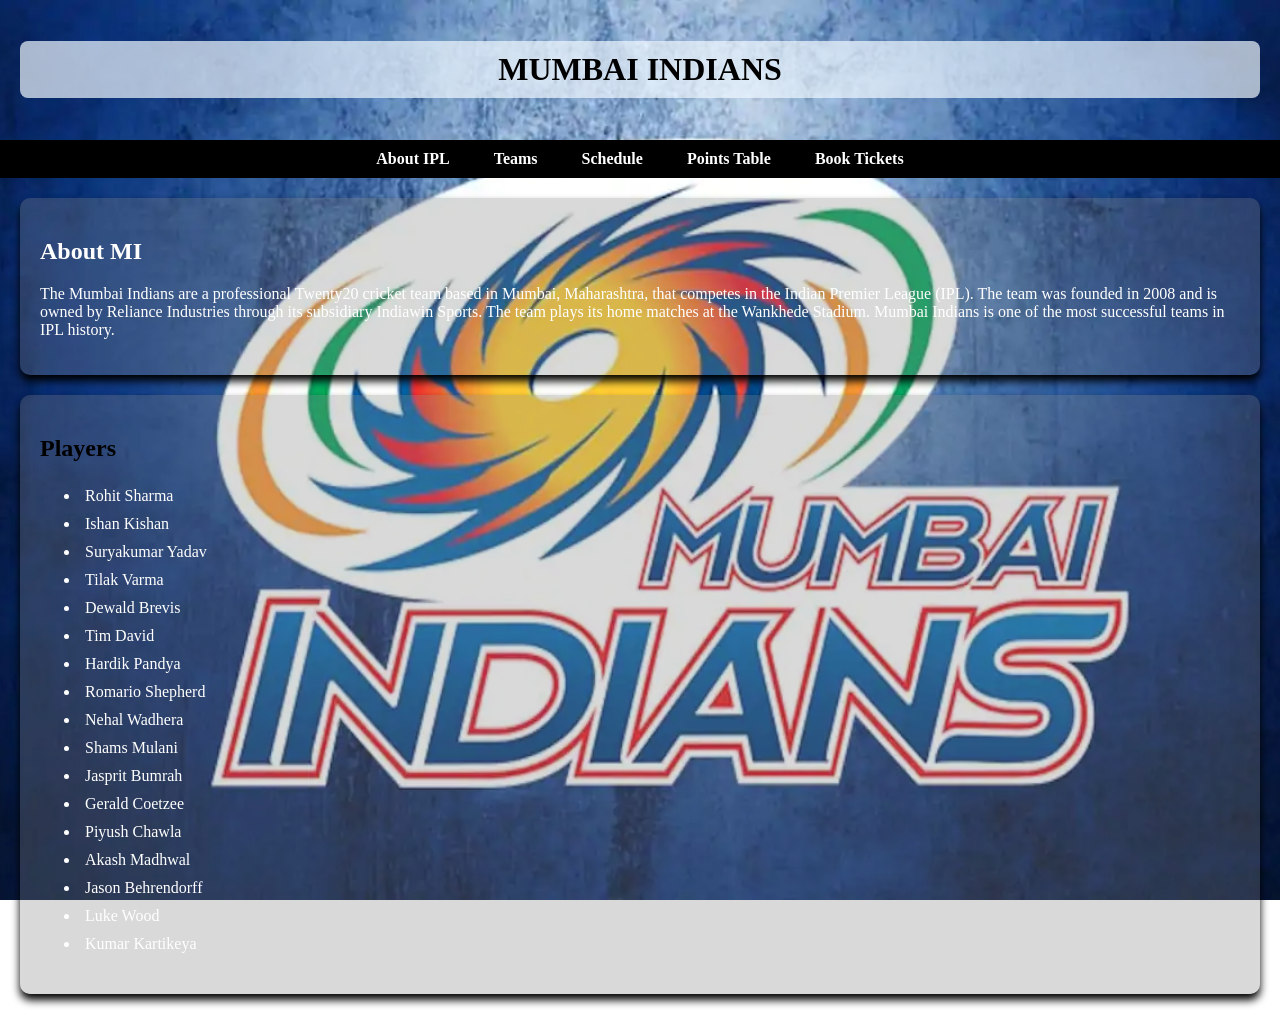
<file: mi.html>
<!--<!DOCTYPE html>
<html lang="en">
<head>
    <meta charset="UTF-8">
    <meta name="viewport" content="width=device-width, initial-scale=1.0">
    <title>MI</title>
     <style>
        body{
             background-image: url(mi.jpg);
             background-size: cover;
             background-position: center;
             background-repeat: no-repeat;
             background-attachment: fixed;
             margin: 0;
             min-height: 100vh;
        }
        .head h1{
                flex: 1;
                text-align: center;
                color: black;
                background-color: rgb(240, 248, 255);
        }
        .navbar{
            background-color: rgb(0, 0, 0);
            text-align: center;
            padding: 10px 0;
        }
        .navbar a {
                  color: white;
                 text-decoration: none;
                 margin: 0 20px;
                 font-weight: bold;
        }

        .navbar a:hover {
                 color: rgb(250, 254, 1);
        }
        .card{
             margin-bottom: 20px;
             padding: 20px;
             border-radius: 10px;
             box-shadow: 0 6px 3px rgb(0, 0, 0);
             background: rgba(128, 128, 128, 0.258);
        }
    </style>
</head>
<body>
     <header class="head">
        <marquee><h1>MUMBAI INDIANS</h1></marquee>
    </header>
    
     <nav class="navbar">
        <a href="index.html">About IPL</a>
        <a href="index.html">Teams</a>
        <a href="index.html">Schedule</a>
        <a href="index.html">Points Table</a>
        <a href="index.html">Book Tickets</a>

    </nav>

    <section id="about" class="card about">
        <h2>About MI</h2>
        <p>The Mumbai Indians are a professional Twenty20 cricket team based in Mumbai, Maharashtra, that competes in the Indian Premier League (IPL) and the WPL. The Indians were founded in 2008 and are owned by India's largest conglomerate, Reliance Industries, through its wholly - owned subsidiary, Indiawin Sports. Since its establishment, the team has primarily played its home matches at the 33,108-capacity Wankhede Stadium. It is one of the most successful teams in the IPL.</p>

    </section>
    <section id="players" class="card players">
        <h2>Players</h2>
        <ul>
            <li>Rohit Sharma</li>
  <li>Ishan Kishan</li>
  <li>Suryakumar Yadav</li>
  <li>Tilak Varma</li>
  <li>Dewald Brevis</li>
  <li>Tim David</li>
  <li>Hardik Pandya</li>
  <li>Romario Shepherd</li>
  <li>Nehal Wadhera</li>
  <li>Shams Mulani</li>
  <li>Jasprit Bumrah</li>
  <li>Gerald Coetzee</li>
  <li>Piyush Chawla</li>
  <li>Akash Madhwal</li>
  <li>Jason Behrendorff</li>
  <li>Luke Wood</li>
  <li>Kumar Kartikeya</li>
        </ul>

    </section>
    
    
    
</body>
</html>-->

<!DOCTYPE html>
<html lang="en">
<head>
<meta charset="UTF-8">
<meta name="viewport" content="width=device-width, initial-scale=1.0">
<title>MI</title>

<style>

body{
    background-image: url(mi.jpg);
    background-size: cover;
    background-position: center;
    background-repeat: no-repeat;
    background-attachment: fixed;
    margin:0;
    min-height:100vh;
            }



.head{
    text-align:center;
    padding:20px;
}



.head h1{
    text-align:center;
    color:black;
    background-color:rgba(240,248,255,0.7);
    padding:10px;
    border-radius:8px;

    animation: slideDown 2s ease;
}



            @keyframes slideDown{
    from{
        transform:translateY(-100px);
        opacity:0;
    }

    to{
        transform:translateY(0);
        opacity:1;
    }
}




.navbar{
                              background-color:black;
    text-align:center;
    padding:10px 0;
}

.navbar a{
    color:white;
    text-decoration:none;
    margin:0 20px;
    font-weight:bold;
    transition:0.3s;
}

.navbar a:hover{
    color:yellow;
}




.card{
    margin:20px;
    padding:20px;
    border-radius:10px;
    box-shadow:0 6px 8px black;
    background:rgba(128,128,128,0.3);

    animation: fadeUp 1.5s ease;
}

.about{
    color:white;
}




@keyframes fadeUp{
    from{
        transform:translateY(50px);
        opacity:0;
    }

    to{
        transform:translateY(0);
        opacity:1;
    }
}




.players ul{
    color:white;
}

.players li{
    padding:5px;
    transition:0.3s;
}



.players li:hover{
    transform:translateX(10px);
    color:yellow;
}

</style>
</head>

<body>

<header class="head">
<h1>MUMBAI INDIANS</h1>
</header>


<nav class="navbar">
<a href="index.html">About IPL</a>
<a href="index.html">Teams</a>
<a href="index.html">Schedule</a>
<a href="index.html">Points Table</a>
<a href="index.html">Book Tickets</a>
</nav>


<section id="about" class="card about">

<h2>About MI</h2>

<p>
The Mumbai Indians are a professional Twenty20 cricket team based in Mumbai, Maharashtra,
that competes in the Indian Premier League (IPL). The team was founded in 2008 and is owned
by Reliance Industries through its subsidiary Indiawin Sports. The team plays its home
matches at the Wankhede Stadium. Mumbai Indians is one of the most successful teams in
IPL history.
</p>

</section>


<section id="players" class="card players">

<h2>Players</h2>

<ul>
<li>Rohit Sharma</li>
<li>Ishan Kishan</li>
<li>Suryakumar Yadav</li>
<li>Tilak Varma</li>
<li>Dewald Brevis</li>
<li>Tim David</li>
<li>Hardik Pandya</li>
<li>Romario Shepherd</li>
<li>Nehal Wadhera</li>
<li>Shams Mulani</li>
<li>Jasprit Bumrah</li>
<li>Gerald Coetzee</li>
<li>Piyush Chawla</li>
<li>Akash Madhwal</li>
<li>Jason Behrendorff</li>
<li>Luke Wood</li>
<li>Kumar Kartikeya</li>
</ul>

</section>

</body>
</html>
</file>
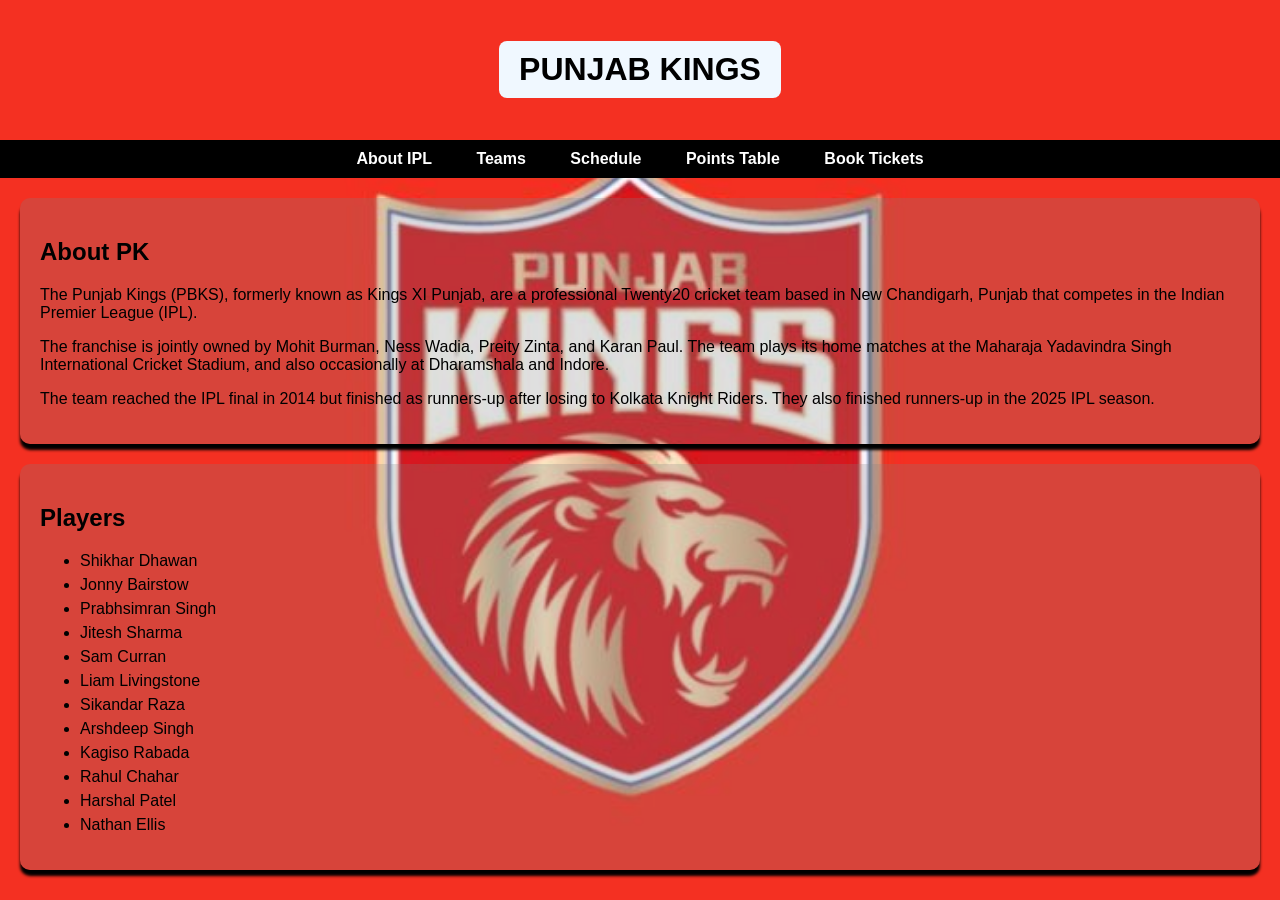
<file: pk.html>
<!--<!DOCTYPE html>
<html lang="en">
<head>
    <meta charset="UTF-8">
    <meta name="viewport" content="width=device-width, initial-scale=1.0">
    <title>PK</title>
    <style>
        body{
             background-image: url(pj.jpg);
             background-size: cover;
             background-position: center;
             background-repeat: no-repeat;
             background-attachment: fixed;
             margin: 0;
             min-height: 100vh;
        }
        .head h1{
                flex: 1;
                text-align: center;
                color: black;
                background-color: rgb(240, 248, 255);
        }
        .navbar{
            background-color: rgb(0, 0, 0);
            text-align: center;
            padding: 10px 0;
        }
        .navbar a {
                  color: white;
                 text-decoration: none;
                 margin: 0 20px;
                 font-weight: bold;
        }

        .navbar a:hover {
                 color: rgb(250, 254, 1);
        }
        .card{
             margin-bottom: 20px;
             padding: 20px;
             border-radius: 10px;
             box-shadow: 0 6px 3px rgb(0, 0, 0);
             background: rgba(128, 128, 128, 0.258);
        }
    </style>
</head>
<body>
     <header class="head">
        <marquee><h1>PUNJAB KINGS</h1></marquee>
    </header>
     <nav class="navbar">
        <a href="index.html">About IPL</a>
        <a href="index.html">Teams</a>
        <a href="index.html">Schedule</a>
        <a href="index.html">Points Table</a>
        <a href="index.html">Book Tickets</a>

    </nav>

    <section id="about" class="card about">
        <h2>About PK</h2>
        <p>The Punjab Kings, also known as PBKS, formerly known as Kings XI Punjab, are a professional Twenty20 cricket team based in New Chandigarh, Punjab, that competes in the Indian Premier League (IPL). The franchise is jointly owned by Mohit Burman, Ness Wadia, Preity Zinta and Karan Paul. The team plays its home matches at the Maharaja Yadavindra Singh International Cricket Stadium, although since the 2010 season, they have played some matches at Dharamshala and Indore. Apart from the 2014 season when they topped the league table and finished runners-up, the team has only made one other playoff appearance. The team emerged as Runner Ups in 2014 Indian Premier League when they lost the finals against Kolkata Knight Riders and, also in 2025 Indian Premier League when they lost the finals against Royal Challengers Bengaluru.</p>

    </section>
    <section id="players" class="card players">
        <h2>Players</h2>
        <ul>
            <li>Shikhar Dhawan</li>
  <li>Jonny Bairstow</li>
  <li>Prabhsimran Singh</li>
  <li>Jitesh Sharma</li>
  <li>Sam Curran</li>
  <li>Liam Livingstone</li>
  <li>Sikandar Raza</li>
  <li>Arshdeep Singh</li>
  <li>Kagiso Rabada</li>
  <li>Rahul Chahar</li>
  <li>Harshal Patel</li>
  <li>Nathan Ellis</li>
        </ul>
    
</body>
</html>-->


<!DOCTYPE html>
<html lang="en">
<head>
<meta charset="UTF-8">
<meta name="viewport" content="width=device-width, initial-scale=1.0">
<title>PK</title>

<style>

body{
background-image:url(pj.jpg);
background-size:cover;
background-position:center;
background-repeat:no-repeat;
background-attachment:fixed;
margin:0;
min-height:100vh;
font-family:Arial, sans-serif;
}

/* HEADER */

.head{
text-align:center;
padding:20px;
}

.head h1{
text-align:center;
color:black;
background-color:rgb(240,248,255);
display:inline-block;
padding:10px 20px;
border-radius:8px;
animation:slideDown 1.5s ease;
}

/* NAVBAR */

.navbar{
background-color:black;
text-align:center;
padding:10px 0;
}

.navbar a{
color:white;
text-decoration:none;
margin:0 20px;
font-weight:bold;
}

.navbar a:hover{
color:rgb(250,254,1);
}

/* CARDS */

.card{
margin:20px;
padding:20px;
border-radius:10px;
box-shadow:0 6px 3px black;
background:rgba(128,128,128,0.25);
animation:fadeUp 1.5s ease;
}

/* PLAYER HOVER */

.players li{
margin:6px 0;
transition:0.3s;
}

.players li:hover{
color:yellow;
transform:translateX(10px);
}

/* ANIMATIONS */

@keyframes slideDown{
from{
transform:translateY(-80px);
opacity:0;
}
to{
transform:translateY(0);
opacity:1;
}
}

@keyframes fadeUp{
from{
transform:translateY(50px);
opacity:0;
}
to{
transform:translateY(0);
opacity:1;
}
}

</style>
</head>

<body>

<header class="head">
<h1>PUNJAB KINGS</h1>
</header>

<nav class="navbar">
<a href="index.html">About IPL</a>
<a href="index.html">Teams</a>
<a href="index.html">Schedule</a>
<a href="index.html">Points Table</a>
<a href="index.html">Book Tickets</a>
</nav>

<section id="about" class="card about">

<h2>About PK</h2>

<p>
The Punjab Kings (PBKS), formerly known as Kings XI Punjab, are a professional Twenty20 cricket team based in New Chandigarh, Punjab that competes in the Indian Premier League (IPL).
</p>

<p>
The franchise is jointly owned by Mohit Burman, Ness Wadia, Preity Zinta, and Karan Paul. The team plays its home matches at the Maharaja Yadavindra Singh International Cricket Stadium, and also occasionally at Dharamshala and Indore.
</p>

<p>
The team reached the IPL final in 2014 but finished as runners-up after losing to Kolkata Knight Riders. They also finished runners-up in the 2025 IPL season.
</p>

</section>

<section id="players" class="card players">

<h2>Players</h2>

<ul>
<li>Shikhar Dhawan</li>
<li>Jonny Bairstow</li>
<li>Prabhsimran Singh</li>
<li>Jitesh Sharma</li>
<li>Sam Curran</li>
<li>Liam Livingstone</li>
<li>Sikandar Raza</li>
<li>Arshdeep Singh</li>
<li>Kagiso Rabada</li>
<li>Rahul Chahar</li>
<li>Harshal Patel</li>
<li>Nathan Ellis</li>
</ul>

</section>

</body>
</html>
</file>
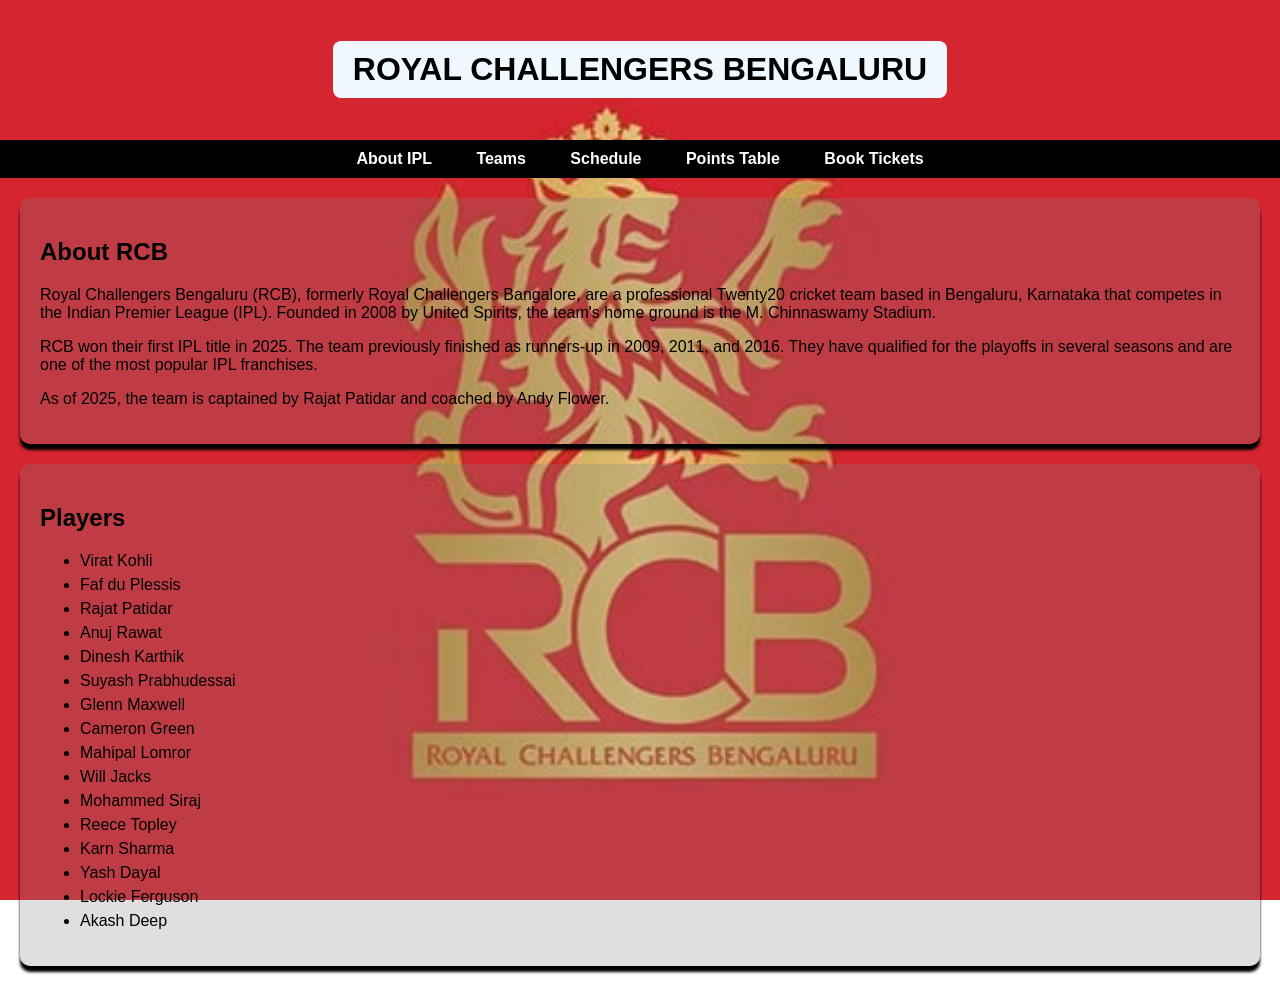
<file: rcb.html>
<!--<!DOCTYPE html>
<html lang="en">
<head>
    <meta charset="UTF-8">
    <meta name="viewport" content="width=device-width, initial-scale=1.0">
    <title>RCB</title>
    <style>
        body{
             background-image: url(rcb.jpg);
             background-size: cover;
             background-position: center;
             background-repeat: no-repeat;
             background-attachment: fixed;
             margin: 0;
             min-height: 100vh;
        }
        .head h1{
                flex: 1;
                text-align: center;
                color: black;
                background-color: rgb(240, 248, 255);
        }
        .navbar{
            background-color: rgb(0, 0, 0);
            text-align: center;
            padding: 10px 0;
        }
        .navbar a {
                  color: white;
                 text-decoration: none;
                 margin: 0 20px;
                 font-weight: bold;
        }

        .navbar a:hover {
                 color: rgb(250, 254, 1);
        }
        .card{
             margin-bottom: 20px;
             padding: 20px;
             border-radius: 10px;
             box-shadow: 0 6px 3px rgb(0, 0, 0);
             background: rgba(128, 128, 128, 0.258);
        }
    </style>
</head>
<body>
     <header class="head">
        <marquee><h1>ROYAL CHALLENGERS BENGALURU</h1></marquee>
    </header>
     <nav class="navbar">
        <a href="index.html">About IPL</a>
        <a href="index.html">Teams</a>
        <a href="index.html">Schedule</a>
        <a href="index.html">Points Table</a>
        <a href="index.html">Book Tickets</a>

    </nav>

    <section id="about" class="card about">
        <h2>About RCB</h2>
        <p>Royal Challengers Bengaluru, formerly Royal Challengers Bangalore, also known as RCB, are a professional Twenty20 cricket team based in Bengaluru, Karnataka, that competes in the Indian Premier League (IPL). Founded in 2008 by United Spirits, the team's home ground is M. Chinnaswamy Stadium. They won their first title in 2025. The team finished as the runners-up on three occasions: in 2009, 2011, and 2016. They have also qualified for the playoffs in ten of the eighteen seasons.

        As of 2025, the team is captained by Rajat Patidar and coached by Andy Flower. The franchise has competed in the Champions League, finishing as runners-up in the 2011 season. As of 2024, RCB was valued at $117 million, making it one of the most valuable franchises.</p>

    </section>
    <section id="players" class="card players">
        <h2>Players</h2>
        <ul>
            <li>Virat Kohli</li>
  <li>Faf du Plessis</li>
  <li>Rajat Patidar</li>
  <li>Anuj Rawat</li>
  <li>Dinesh Karthik</li>
  <li>Suyash Prabhudessai</li>
  <li>Glenn Maxwell</li>
  <li>Cameron Green</li>
  <li>Mahipal Lomror</li>
  <li>Will Jacks</li>
  <li>Mohammed Siraj</li>
  <li>Reece Topley</li>
  <li>Karn Sharma</li>
  <li>Yash Dayal</li>
  <li>Lockie Ferguson</li>
  <li>Akash Deep</li>
        </ul>
    
</body>
</html>-->


<!DOCTYPE html>
<html lang="en">
<head>
<meta charset="UTF-8">
<meta name="viewport" content="width=device-width, initial-scale=1.0">
<title>RCB</title>

<style>

body{
background-image:url(rcb.jpg);
background-size:cover;
background-position:center;
background-repeat:no-repeat;
background-attachment:fixed;
margin:0;
min-height:100vh;
font-family:Arial, sans-serif;
}

/* HEADER */

.head{
text-align:center;
padding:20px;
}

.head h1{
color:black;
background-color:rgb(240,248,255);
display:inline-block;
padding:10px 20px;
border-radius:8px;
animation:slideDown 1.5s ease;
}

/* NAVBAR */

.navbar{
background-color:black;
text-align:center;
padding:10px 0;
}

.navbar a{
color:white;
text-decoration:none;
margin:0 20px;
font-weight:bold;
}

.navbar a:hover{
color:rgb(250,254,1);
}

/* CARDS */

.card{
margin:20px;
padding:20px;
border-radius:10px;
box-shadow:0 6px 3px black;
background:rgba(128,128,128,0.25);
animation:fadeUp 1.5s ease;
}

/* PLAYER LIST HOVER */

.players li{
margin:6px 0;
transition:0.3s;
}

.players li:hover{
color:yellow;
transform:translateX(10px);
}

/* ANIMATIONS */

@keyframes slideDown{
from{
transform:translateY(-80px);
opacity:0;
}
to{
transform:translateY(0);
opacity:1;
}
}

@keyframes fadeUp{
from{
transform:translateY(50px);
opacity:0;
}
to{
transform:translateY(0);
opacity:1;
}
}

</style>
</head>

<body>

<header class="head">
<h1>ROYAL CHALLENGERS BENGALURU</h1>
</header>

<nav class="navbar">
<a href="index.html">About IPL</a>
<a href="index.html">Teams</a>
<a href="index.html">Schedule</a>
<a href="index.html">Points Table</a>
<a href="index.html">Book Tickets</a>
</nav>

<section id="about" class="card about">

<h2>About RCB</h2>

<p>
Royal Challengers Bengaluru (RCB), formerly Royal Challengers Bangalore, are a professional Twenty20 cricket team based in Bengaluru, Karnataka that competes in the Indian Premier League (IPL). Founded in 2008 by United Spirits, the team's home ground is the M. Chinnaswamy Stadium.
</p>

<p>
RCB won their first IPL title in 2025. The team previously finished as runners-up in 2009, 2011, and 2016. They have qualified for the playoffs in several seasons and are one of the most popular IPL franchises.
</p>

<p>
As of 2025, the team is captained by Rajat Patidar and coached by Andy Flower.
</p>

</section>

<section id="players" class="card players">

<h2>Players</h2>

<ul>
<li>Virat Kohli</li>
<li>Faf du Plessis</li>
<li>Rajat Patidar</li>
<li>Anuj Rawat</li>
<li>Dinesh Karthik</li>
<li>Suyash Prabhudessai</li>
<li>Glenn Maxwell</li>
<li>Cameron Green</li>
<li>Mahipal Lomror</li>
<li>Will Jacks</li>
<li>Mohammed Siraj</li>
<li>Reece Topley</li>
<li>Karn Sharma</li>
<li>Yash Dayal</li>
<li>Lockie Ferguson</li>
<li>Akash Deep</li>
</ul>

</section>

</body>
</html>
</file>
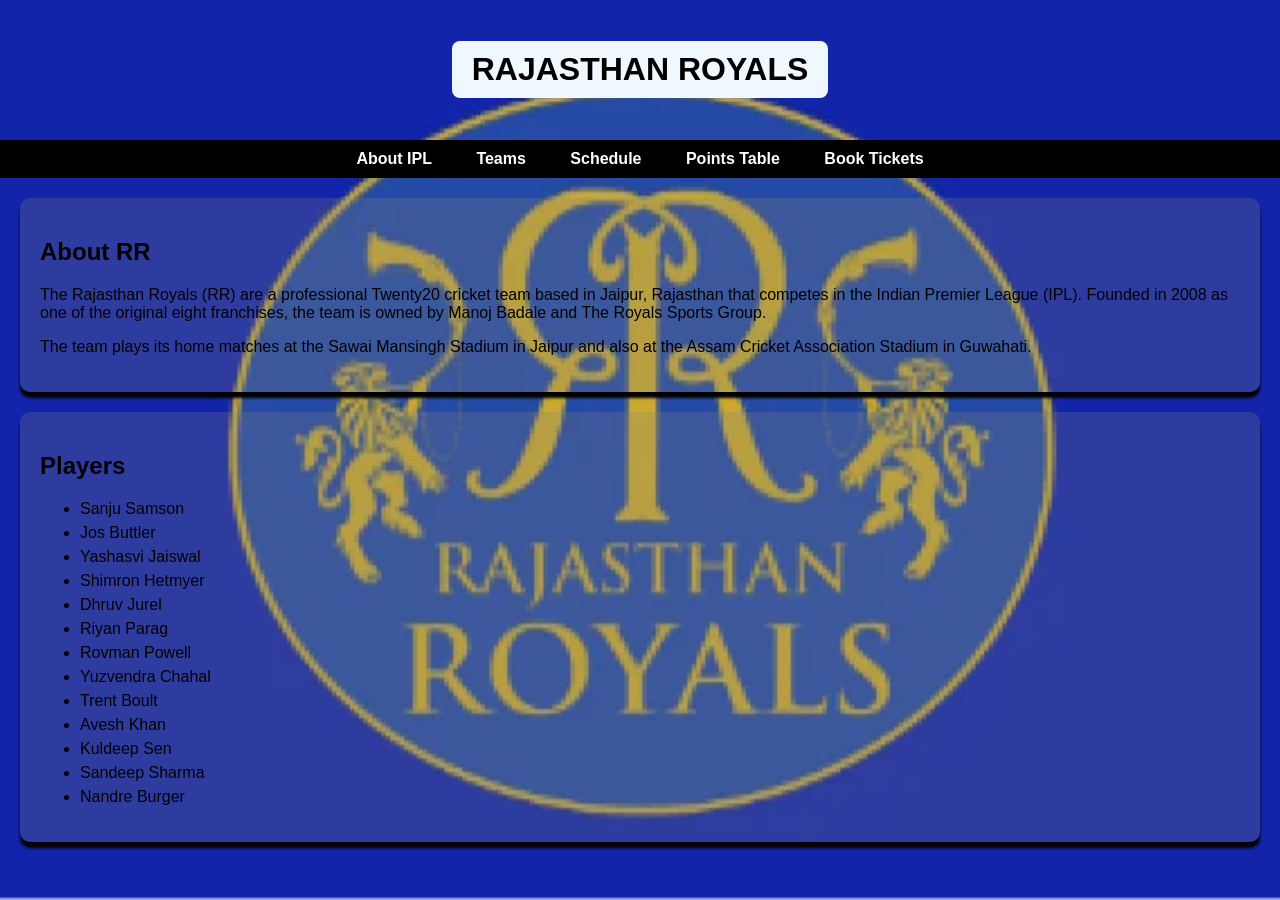
<file: rr.html>
<!--<!DOCTYPE html>
<html lang="en">
<head>
    <meta charset="UTF-8">
    <meta name="viewport" content="width=device-width, initial-scale=1.0">
    <title>RR</title>
    <style>
        body{
             background-image: url(rr.jpg);
             background-size: cover;
             background-position: center;
             background-repeat: no-repeat;
             background-attachment: fixed;
             margin: 0;
             min-height: 100vh;
        }
        .head h1{
                flex: 1;
                text-align: center;
                color: black;
                background-color: rgb(240, 248, 255);
        }
        .navbar{
            background-color: rgb(0, 0, 0);
            text-align: center;
            padding: 10px 0;
        }
        .navbar a {
                  color: white;
                 text-decoration: none;
                 margin: 0 20px;
                 font-weight: bold;
        }

        .navbar a:hover {
                 color: rgb(250, 254, 1);
        }
        .card{
             margin-bottom: 20px;
             padding: 20px;
             border-radius: 10px;
             box-shadow: 0 6px 3px rgb(0, 0, 0);
             background: rgba(128, 128, 128, 0.258);
        }
    </style>
</head>
<body>
     <header class="head">
        <marquee><h1>RAJASTHAN ROYALS</h1></marquee>
    </header>
    <nav class="navbar">
        <a href="index.html">About IPL</a>
        <a href="index.html">Teams</a>
        <a href="index.html">Schedule</a>
        <a href="index.html">Points Table</a>
        <a href="index.html">Book Tickets</a>

    </nav>

    <section id="about" class="card about">
        <h2>About RR</h2>
        <p>The Rajasthan Royals, also known as RR, are a professional Twenty20 cricket team based in Jaipur, Rajasthan, that competes in the Indian Premier League (IPL). Founded in 2008 as one of the initial eight franchises, the team is owned by Manoj Badale and The Royals Sports Group.The Royals team is based at the Sawai Mansingh Stadium in Jaipur. It plays its home matches at Sawai Mansingh Stadium and at Assam Cricket Association Stadium, Guwahati.</p>

    </section>
    <section id="players" class="card players">
        <h2>Players</h2>
        <ul>
            <li>Sanju Samson</li>
  <li>Jos Buttler</li>
  <li>Yashasvi Jaiswal</li>
  <li>Shimron Hetmyer</li>
  <li>Dhruv Jurel</li>
  <li>Riyan Parag</li>
  <li>Rovman Powell</li>
  <li>Yuzvendra Chahal</li>
  <li>Trent Boult</li>
  <li>Avesh Khan</li>
  <li>Kuldeep Sen</li>
  <li>Sandeep Sharma</li>
  <li>Nandre Burger</li>
        </ul>
    
</body>
</html>-->

<!DOCTYPE html>
<html lang="en">
<head>
<meta charset="UTF-8">
<meta name="viewport" content="width=device-width, initial-scale=1.0">
<title>RR</title>

<style>

body{
background-image:url(rr.jpg);
background-size:cover;
background-position:center;
background-repeat:no-repeat;
background-attachment:fixed;
margin:0;
min-height:100vh;
font-family:Arial, sans-serif;
}

/* HEADER */

.head{
text-align:center;
padding:20px;
}

.head h1{
color:black;
background-color:rgb(240,248,255);
display:inline-block;
padding:10px 20px;
border-radius:8px;
animation:slideDown 1.5s ease;
}

/* NAVBAR */

.navbar{
background-color:black;
text-align:center;
padding:10px 0;
}

.navbar a{
color:white;
text-decoration:none;
margin:0 20px;
font-weight:bold;
}

.navbar a:hover{
color:rgb(250,254,1);
}

/* CARDS */

.card{
margin:20px;
padding:20px;
border-radius:10px;
box-shadow:0 6px 3px black;
background:rgba(128,128,128,0.25);
animation:fadeUp 1.5s ease;
}

/* PLAYER HOVER */

.players li{
margin:6px 0;
transition:0.3s;
}

.players li:hover{
color:yellow;
transform:translateX(10px);
}

/* ANIMATIONS */

@keyframes slideDown{
from{
transform:translateY(-80px);
opacity:0;
}
to{
transform:translateY(0);
opacity:1;
}
}

@keyframes fadeUp{
from{
transform:translateY(50px);
opacity:0;
}
to{
transform:translateY(0);
opacity:1;
}
}

</style>
</head>

<body>

<header class="head">
<h1>RAJASTHAN ROYALS</h1>
</header>

<nav class="navbar">
<a href="index.html">About IPL</a>
<a href="index.html">Teams</a>
<a href="index.html">Schedule</a>
<a href="index.html">Points Table</a>
<a href="index.html">Book Tickets</a>
</nav>

<section id="about" class="card about">

<h2>About RR</h2>

<p>
The Rajasthan Royals (RR) are a professional Twenty20 cricket team based in Jaipur, Rajasthan that competes in the Indian Premier League (IPL). Founded in 2008 as one of the original eight franchises, the team is owned by Manoj Badale and The Royals Sports Group.
</p>

<p>
The team plays its home matches at the Sawai Mansingh Stadium in Jaipur and also at the Assam Cricket Association Stadium in Guwahati.
</p>

</section>

<section id="players" class="card players">

<h2>Players</h2>

<ul>
<li>Sanju Samson</li>
<li>Jos Buttler</li>
<li>Yashasvi Jaiswal</li>
<li>Shimron Hetmyer</li>
<li>Dhruv Jurel</li>
<li>Riyan Parag</li>
<li>Rovman Powell</li>
<li>Yuzvendra Chahal</li>
<li>Trent Boult</li>
<li>Avesh Khan</li>
<li>Kuldeep Sen</li>
<li>Sandeep Sharma</li>
<li>Nandre Burger</li>
</ul>

</section>

</body>
</html>
</file>
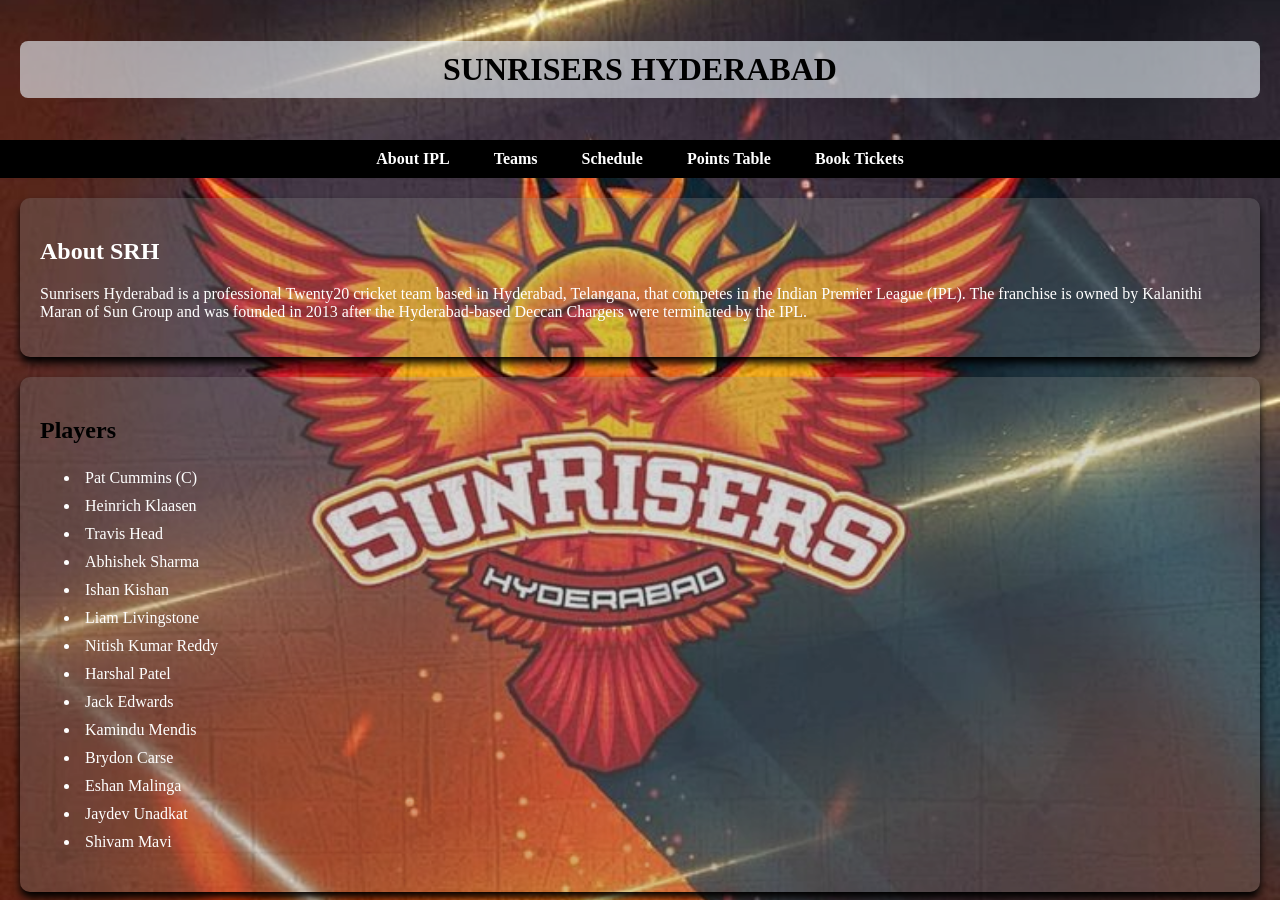
<file: SRH.html>
<!--<!DOCTYPE html>
<html lang="en">
<head>
    <meta charset="UTF-8">
    <meta name="viewport" content="width=device-width, initial-scale=1.0">
    <title>SRH</title>
    <style>
        body{
             background-image: url(srh2.jpg);
             background-size: cover;
             background-position: center;
             background-repeat: no-repeat;
             background-attachment: fixed;
             margin: 0;
             min-height: 100vh;
            }

        .head h1{
                 flex: 1;
                 text-align: center;
                 color: black;
                 background-color: rgba(240, 248, 255, 0.505);
                }
        .navbar{
                background-color: black;
                text-align: center;
                padding: 10px 0;
    
                }
        .navbar a {
                color: white;
                text-decoration: none;
                margin: 0 20px;
                font-weight: bold;
                }

.navbar a:hover {
    color: yellow;
}


        .card{
    margin-bottom: 20px;
    padding: 20px;
    border-radius: 10px;
    box-shadow: 0 6px 3px rgb(0, 0, 0);
    background: rgba(128, 128, 128, 0.258);
}
.about{
    color: white;

}
    </style>
</head>
<body>
    <header class="head">
    <marquee><h1>SUNRISERS HYDERABAD </h1></marquee> 
    </header>

     <nav class="navbar">
        <a href="index.html">About IPL</a>
        <a href="index.html">Teams</a>
        <a href="index.html">Schedule</a>
        <a href="index.html">Points Table</a>
        <a href="index.html">Book Tickets</a>

    </nav>


    <section id="about" class="card about">
        <h2>About SRH</h2>
        <p>Sunrisers Hyderabad, is a professional Twenty20 cricket team based in Hyderabad, Telangana, that competes in the Indian Premier League (IPL). The franchise is owned by Kalanithi Maran of Sun Group and was founded in 2013 after the Hyderabad-based Deccan Chargers were terminated by the IPL. The team is currently coached by Daniel Vettori and captained by Pat Cummins. Their home ground is the Rajiv Gandhi International Cricket Stadium in Hyderabad, which has a capacity of 39,200.</p>
    </section>

    <section id="players" class="card players">
        <h2>Players</h2>
       <ul>
        <li>Pat Cummins (C)</li>
        <li>Heinrich Klaasen</li>
        <li>Travis Head</li>
        <li>Abhishek Sharma</li>
        <li>Ishan Kishan</li>
        <li>Liam Livingstone</li>
        <li>Nitish Kumar Reddy</li>
        <li>Harshal Patel</li>
        <li>Jack Edwards</li>
        <li>Kamindu Mendis</li>
        <li>Brydon Carse</li>
        <li>Eshan Malinga</li>
        <li>Jaydev Unadkat</li>
        <li>Shivam Mavi</li>
        
       </ul>
    </section>
    

    
</body>
</html>-->


<!DOCTYPE html>
<html lang="en">
<head>
<meta charset="UTF-8">
<meta name="viewport" content="width=device-width, initial-scale=1.0">
<title>SRH</title>

<style>

body{
    background-image: url(srh2.jpg);
    background-size: cover;
    background-position: center;
    background-repeat: no-repeat;
    background-attachment: fixed;
    margin:0;
    min-height:100vh;
}


/* HEADER */

.head{
    text-align:center;
    padding:20px;
}

/* ANIMATED HEADING */

.head h1{
    color:black;
    background-color:rgba(240,248,255,0.6);
    padding:10px;
    border-radius:8px;

    animation: slideDown 2s ease;
}

/* SLIDE ANIMATION */

@keyframes slideDown{
    from{
        transform:translateY(-100px);
        opacity:0;
    }
    to{
        transform:translateY(0);
        opacity:1;
    }
}


/* NAVBAR */

.navbar{
    background-color:black;
    text-align:center;
    padding:10px 0;
}

.navbar a{
    color:white;
    text-decoration:none;
    margin:0 20px;
    font-weight:bold;
    transition:0.3s;
}

.navbar a:hover{
    color:yellow;
}


/* CARDS */

.card{
    margin:20px;
    padding:20px;
    border-radius:10px;
    box-shadow:0 6px 8px black;
    background:rgba(128,128,128,0.3);

    animation: fadeUp 1.5s ease;
}

.about{
    color:white;
}


/* FADE ANIMATION */

@keyframes fadeUp{
    from{
        transform:translateY(50px);
        opacity:0;
    }

    to{
        transform:translateY(0);
        opacity:1;
    }
}


/* PLAYER LIST ANIMATION */

.players ul{
    color:white;
}

.players li{
    padding:5px;
    transition:0.3s;
}

.players li:hover{
    transform:translateX(10px);
    color:orange;
}

</style>
</head>

<body>

<header class="head">
<h1>SUNRISERS HYDERABAD</h1>
</header>

<nav class="navbar">
<a href="index.html">About IPL</a>
<a href="index.html">Teams</a>
<a href="index.html">Schedule</a>
<a href="index.html">Points Table</a>
<a href="index.html">Book Tickets</a>
</nav>


<section id="about" class="card about">
<h2>About SRH</h2>

<p>
Sunrisers Hyderabad is a professional Twenty20 cricket team based in Hyderabad, Telangana,
that competes in the Indian Premier League (IPL). The franchise is owned by Kalanithi Maran
of Sun Group and was founded in 2013 after the Hyderabad-based Deccan Chargers were terminated
by the IPL.
</p>

</section>


<section id="players" class="card players">

<h2>Players</h2>

<ul>
<li>Pat Cummins (C)</li>
<li>Heinrich Klaasen</li>
<li>Travis Head</li>
<li>Abhishek Sharma</li>
<li>Ishan Kishan</li>
<li>Liam Livingstone</li>
<li>Nitish Kumar Reddy</li>
<li>Harshal Patel</li>
<li>Jack Edwards</li>
<li>Kamindu Mendis</li>
<li>Brydon Carse</li>
<li>Eshan Malinga</li>
<li>Jaydev Unadkat</li>
<li>Shivam Mavi</li>
</ul>

</section>

</body>
</html>
</file>
<file: ipl.css>
/*body{
    margin: 0;
    font-family: Arial, sans-serif;
    background-color: rgb(26, 26, 161);
    background-size: cover;
    background-position: center;
    background-repeat: no-repeat;
    background-attachment: fixed;
    margin: 0;
    min-height: 100vh;
}
.logo, .trophy{
    position: absolute;
    top: 0;
    width: 20%;
    height: 20%;
}
.trophy{
   left: 75px;
   width: 10%;

}
.logo{
    right: 75px;
}



.top-header{
    display: flex;
    align-items: center;
    justify-content: space-between;
    padding: 10px 20px;
    
}

.top-header h1 {
    flex: 1;
    text-align: center;
    color: black;
}
.card{
    margin-bottom: 20px;
    padding: 20px;
    border-radius: 10px;
    box-shadow: 0 6px 3px rgb(0, 0, 0);
    background: rgb(128, 128, 128);
}



#teams a{
    color: black;
    
}
.navbar{
    background-color: black;
    text-align: center;
    padding: 10px 0;
    
}
.navbar a {
    color: white;
    text-decoration: none;
    margin: 0 20px;
    font-weight: bold;
}

.navbar a:hover {
    color: yellow;
}*/

/*
body{
    margin: 0;
    font-family: 'Segoe UI', Arial, sans-serif;
    background: linear-gradient(135deg,#0f1c8c,#1e3cff);
    min-height: 100vh;
}


.top-header{
    display: flex;
    align-items: center;
    justify-content: center;
    position: relative;
    padding: 20px;
    background: linear-gradient(to right,#0b0b4f,#1c1ccf);
    color: white;
    box-shadow: 0 3px 10px rgba(0,0,0,0.5);
}

.top-header h1{
    font-size: 36px;
    letter-spacing: 2px;
}


.logo,.trophy{
    position: absolute;
    top: 10px;
    width: 80px;
}

.logo{
    right: 30px;
}

.trophy{
    left: 30px;
}


.navbar{
    background-color: black;
    text-align: center;
    padding: 15px;
}

.navbar a{
    color: white;
    text-decoration: none;
    margin: 0 25px;
    font-size: 18px;
    font-weight: bold;
    transition: 0.3s;
}

.navbar a:hover{
    color: yellow;
    border-bottom: 2px solid yellow;
    padding-bottom: 5px;
}


.card{
    width: 80%;
    margin: 30px auto;
    padding: 25px;
    border-radius: 12px;
    background: white;
    box-shadow: 0 6px 15px rgba(0,0,0,0.4);
    transition: 0.3s;
}

.card:hover{
    transform: scale(1.02);
}


.card h2{
    color: #0b0b4f;
    border-bottom: 2px solid #0b0b4f;
    padding-bottom: 8px;
}


#teams ul{
    list-style: none;
    padding: 0;
    display: grid;
    grid-template-columns: repeat(5,1fr);
    gap: 10px;
    margin-top: 20px;
}

#teams li{
    background: #000000;
    color: white;
    padding: 10px;
    text-align: center;
    border-radius: 6px;
    font-weight: bold;
    transition: 0.3s;
}

#teams li:hover{
    background: orange;
    transform: scale(1.05);
}

#teams a{
    text-decoration: none;
}


.card a{
    color: #1c1ccf;
    font-weight: bold;
}

.card a:hover{
    color: orange;
}

.team-box{
background:black;
color:white;
padding:10px;
border-radius:6px;
font-weight:bold;
transition:0.3s;
}

.team-box:hover{
background:orange;
transform:scale(1.05);
}*/

/* BODY */

body{
    margin:0;
    font-family:'Segoe UI', Arial, sans-serif;
    background:linear-gradient(135deg,#0f1c8c,#1e3cff);
    min-height:100vh;
}


/* HEADER */

.top-header{
    display:flex;
    align-items:center;
    justify-content:center;
    position:relative;
    padding:20px;
    background:linear-gradient(to right,#0b0b4f,#1c1ccf);
    color:white;
    box-shadow:0 3px 10px rgba(0,0,0,0.5);
}

.top-header h1{
    font-size:36px;
    letter-spacing:2px;
    margin:0;
}


/* LOGO AND TROPHY */

.logo,
.trophy{
    position:absolute;
    top:10px;
    width:80px;
}

.logo{
    right:30px;
}

.trophy{
    left:30px;
}


/* NAVBAR (Bootstrap navbar customization) */

.navbar{
    padding:15px;
}

.navbar-nav .nav-link{
    color:white;
    font-size:18px;
    font-weight:bold;
    margin:0 10px;
    transition:0.3s;
}

.navbar-nav .nav-link:hover{
    color:yellow;
    border-bottom:2px solid yellow;
}


/* CARD SECTIONS */

.card{
    margin-top:30px;
    padding:25px;
    border-radius:12px;
    background:white;
    box-shadow:0 6px 15px rgba(0,0,0,0.4);
    transition:0.3s;
}

.card:hover{
    transform:scale(1.02);
}


/* SECTION HEADINGS */

.card h2{
    color:#0b0b4f;
    border-bottom:2px solid #0b0b4f;
    padding-bottom:8px;
    margin-bottom:15px;
}


/* TEXT */

.card p{
    font-size:16px;
    line-height:1.6;
}


/* LINKS */

.card a{
    color:#1c1ccf;
    font-weight:bold;
    text-decoration:none;
}

.card a:hover{
    color:orange;
}


/* TEAM BOXES (Bootstrap grid items) */

.team-box{
    background:black;
    color:white;
    padding:12px;
    border-radius:6px;
    font-weight:bold;
    transition:0.3s;
}

.team-box:hover{
    background:orange;
    transform:scale(1.05);
}


/* MOBILE RESPONSIVE */

@media(max-width:768px){

.top-header h1{
    font-size:24px;
}

.logo,
.trophy{
    width:50px;
}

.card{
    padding:20px;
}

}
</file>
